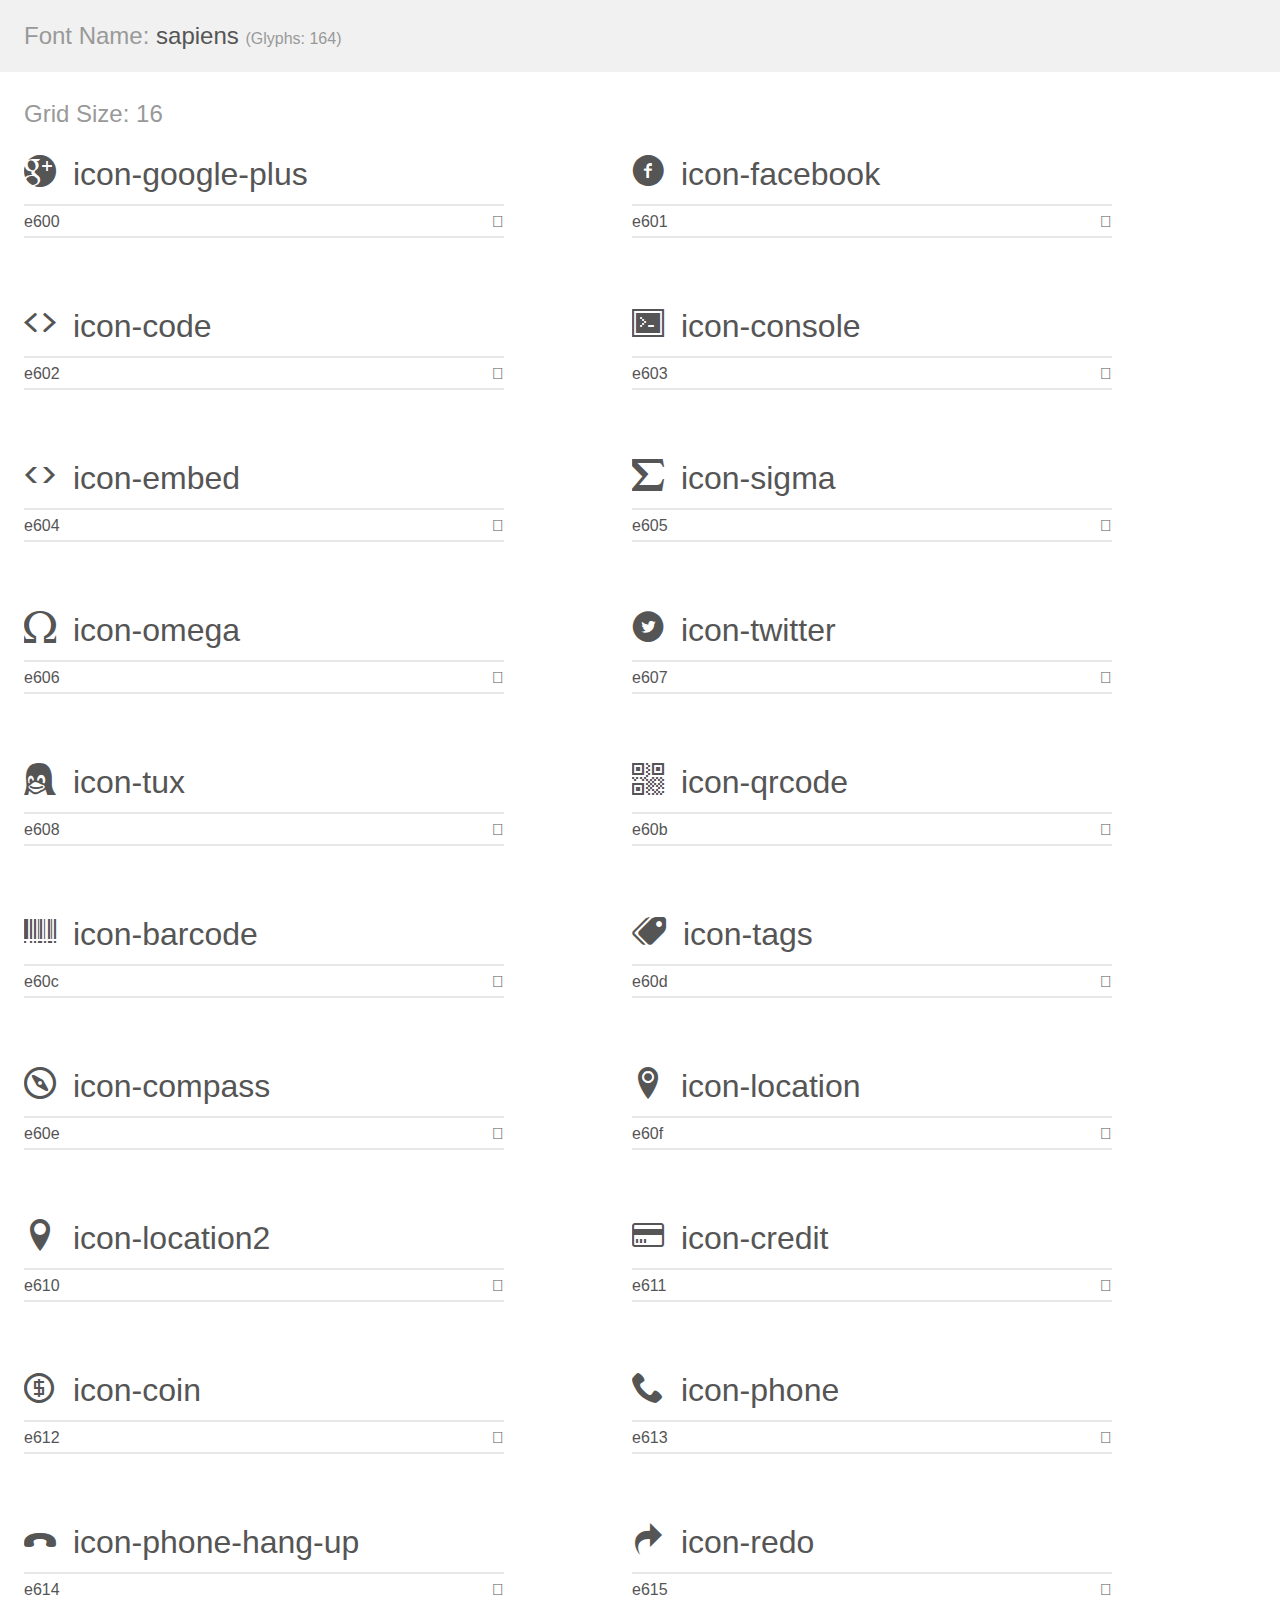
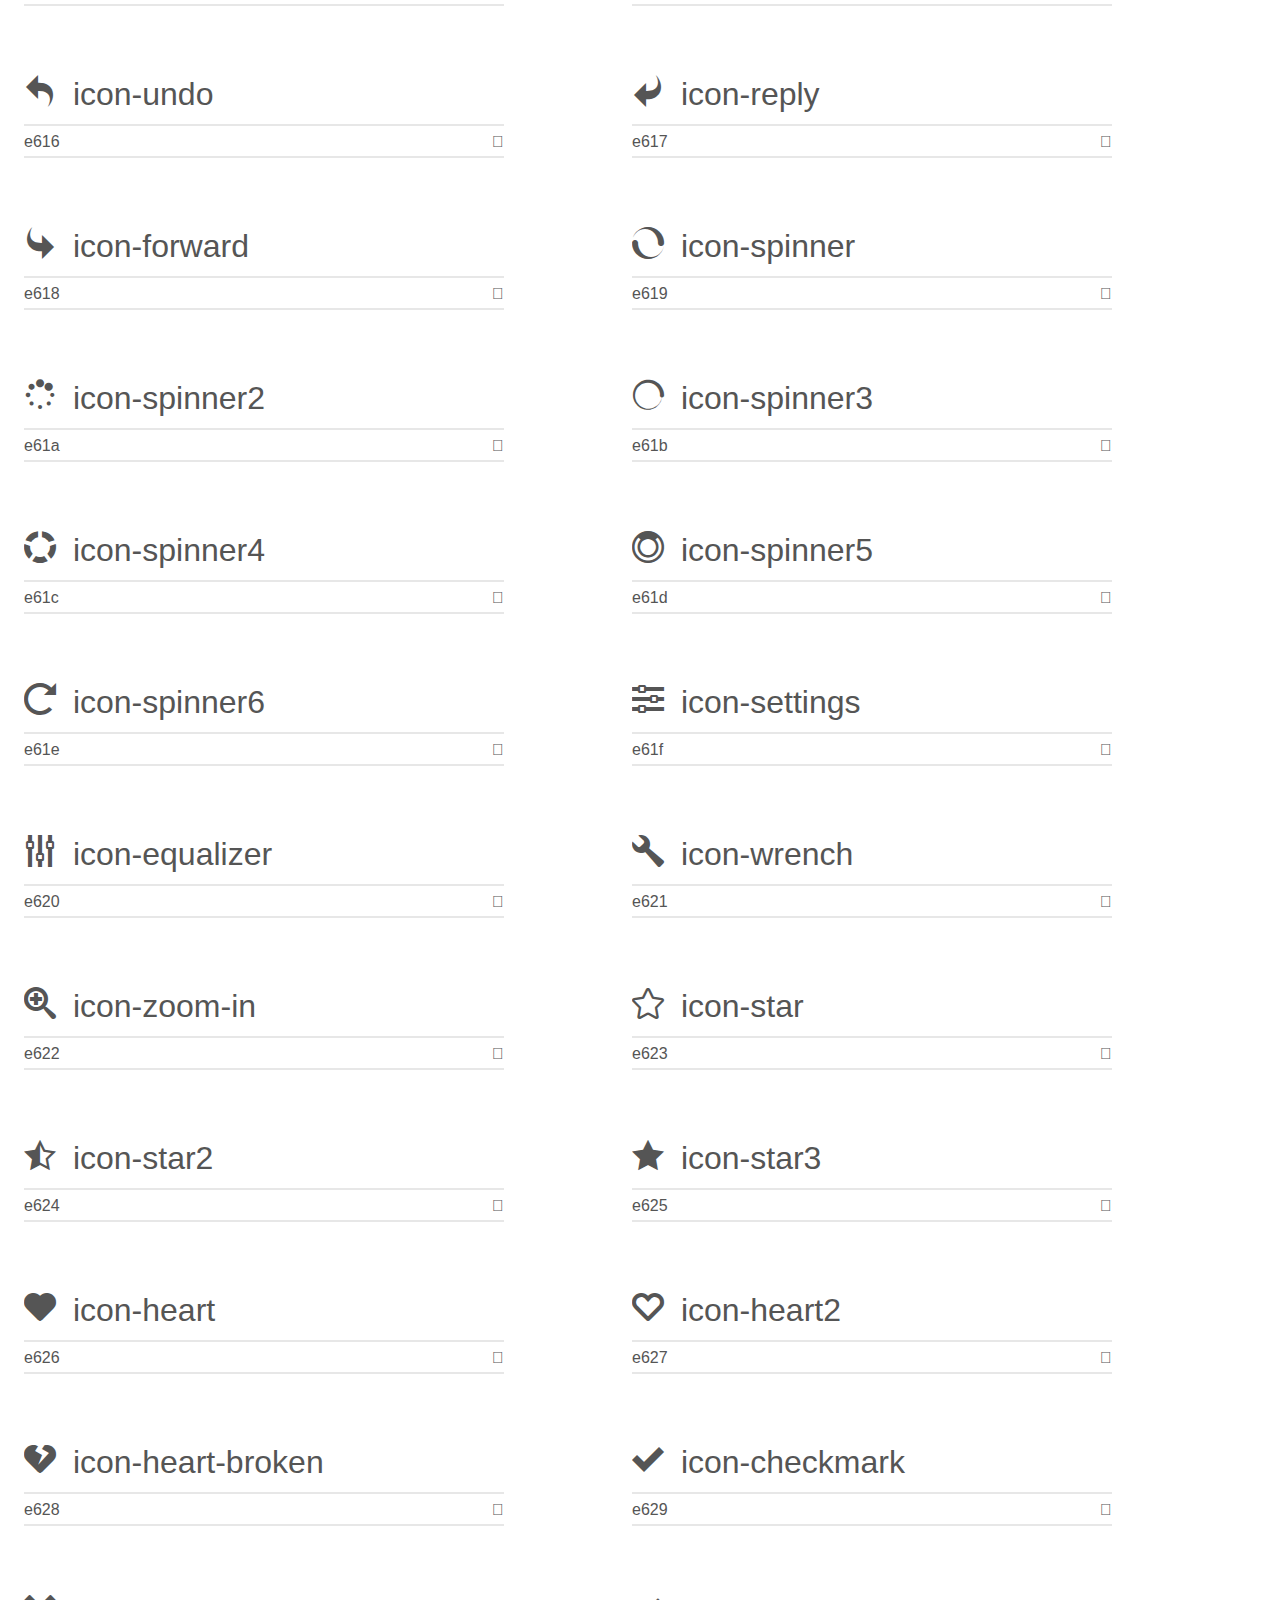
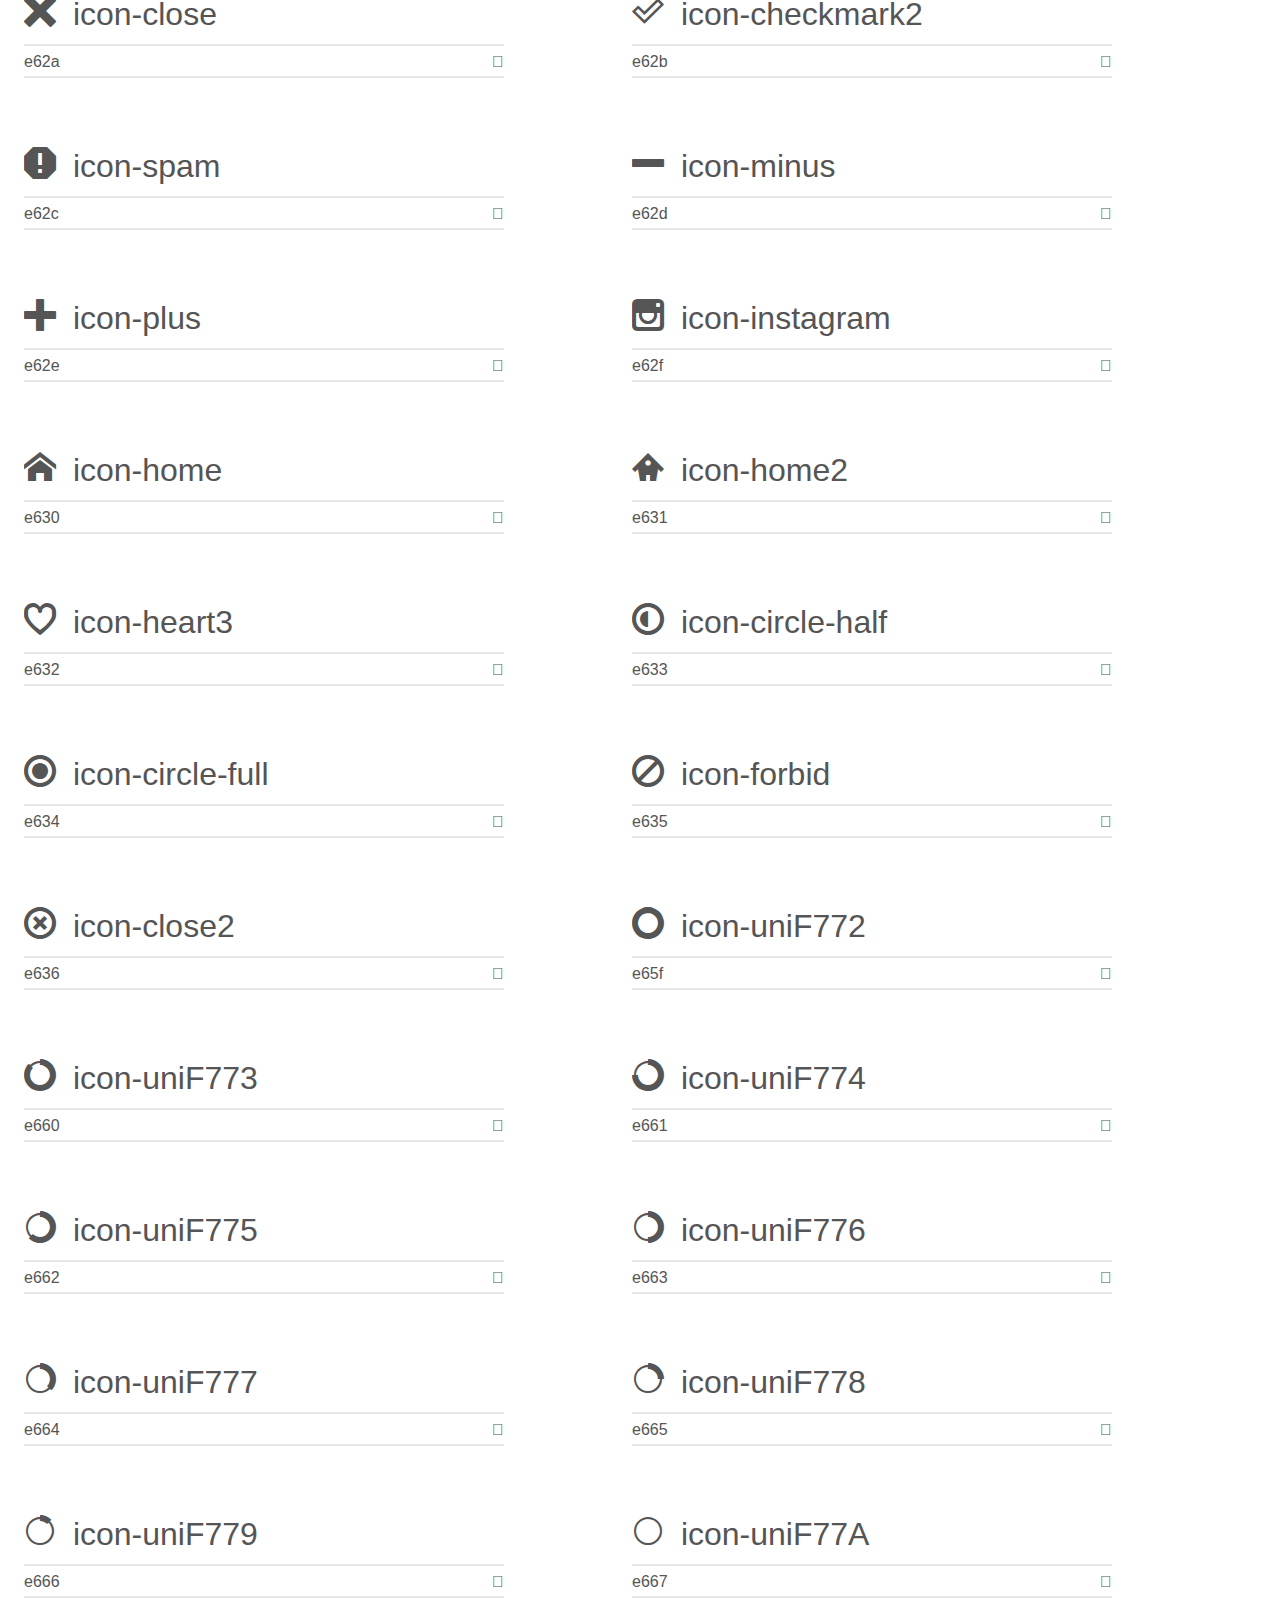
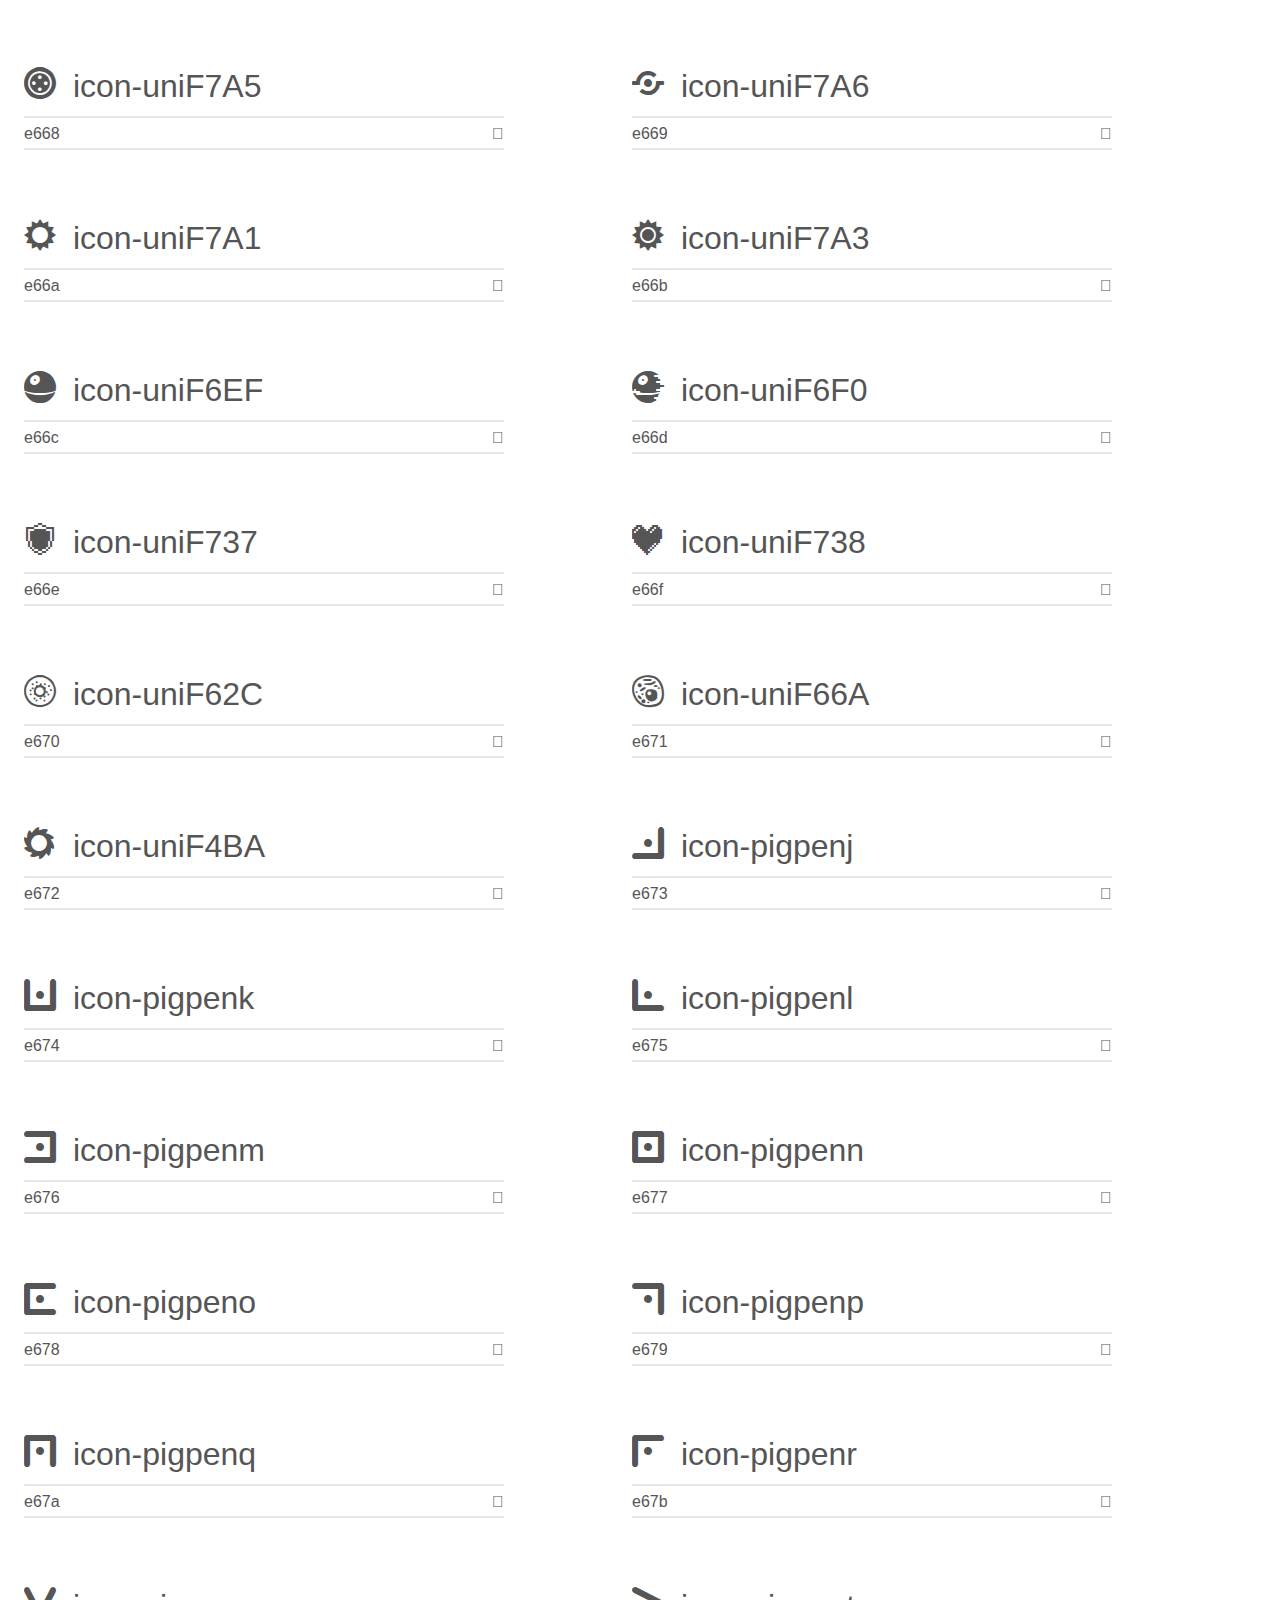
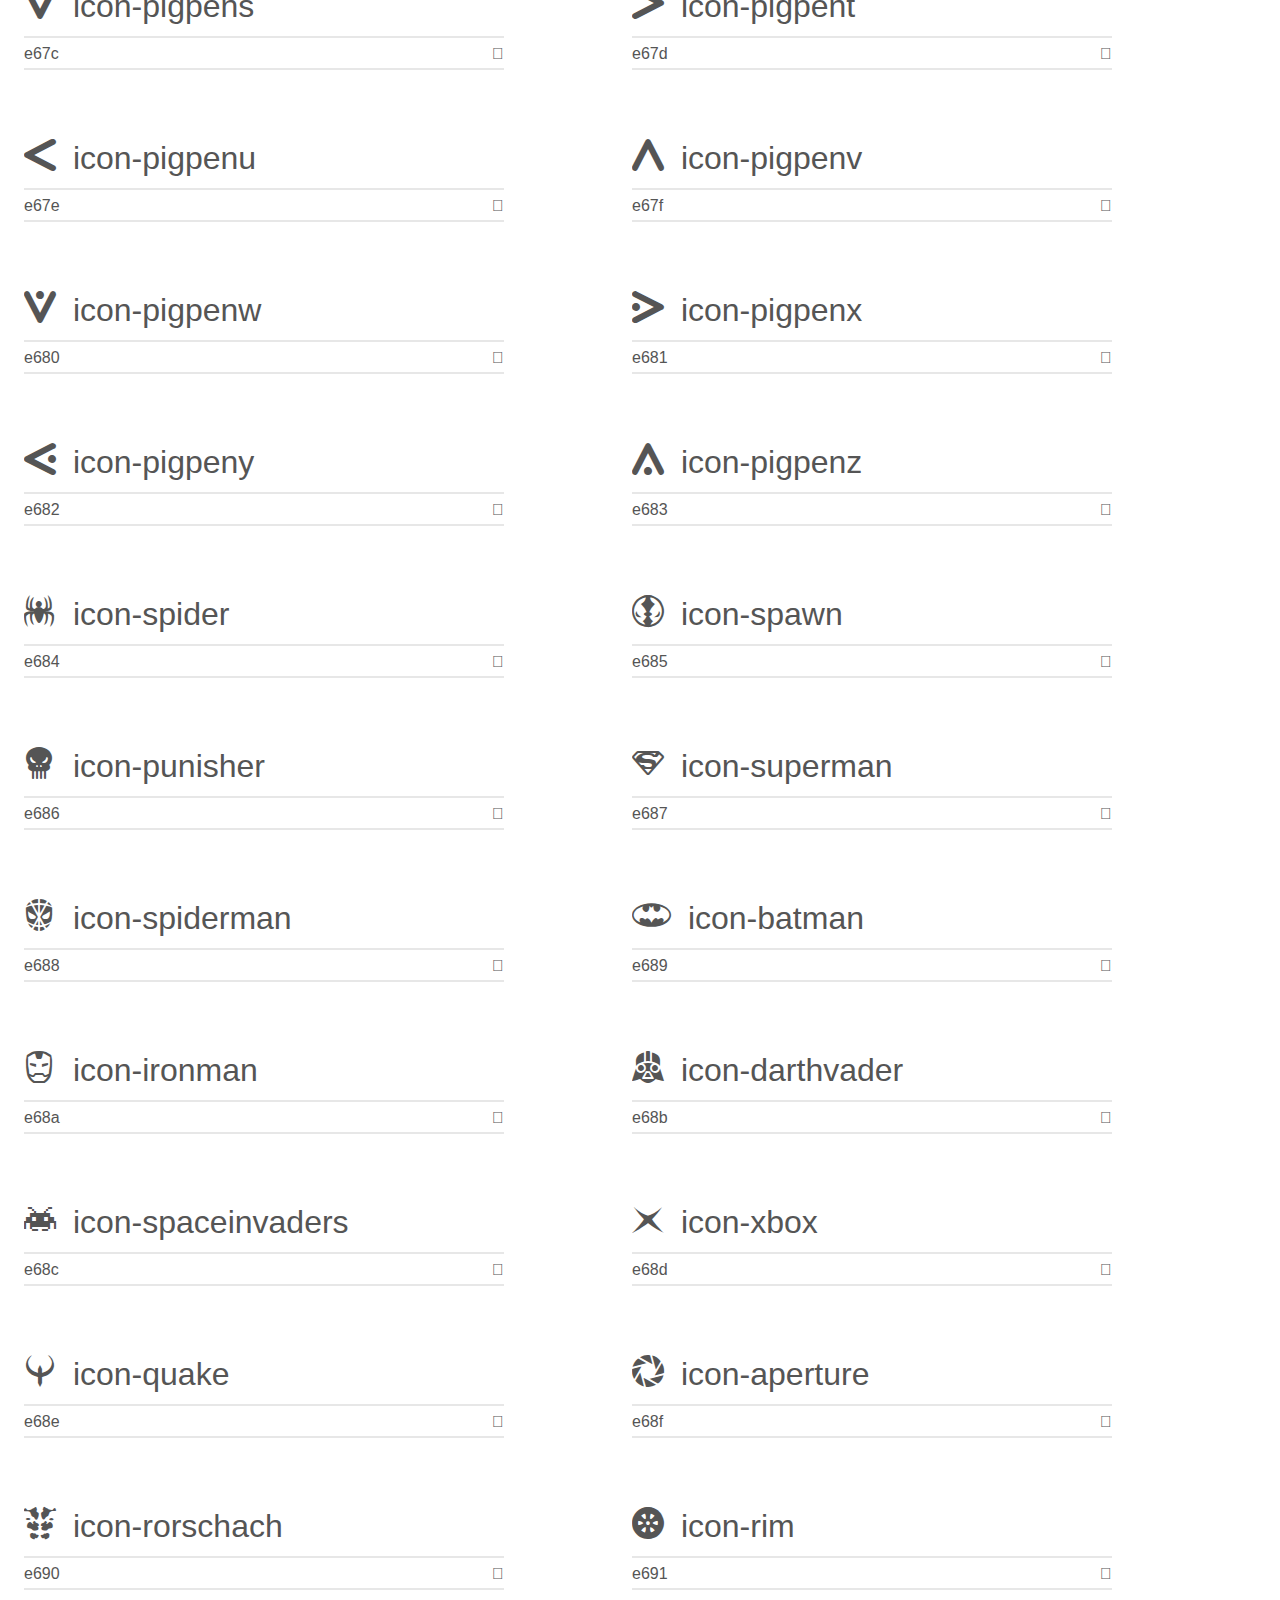
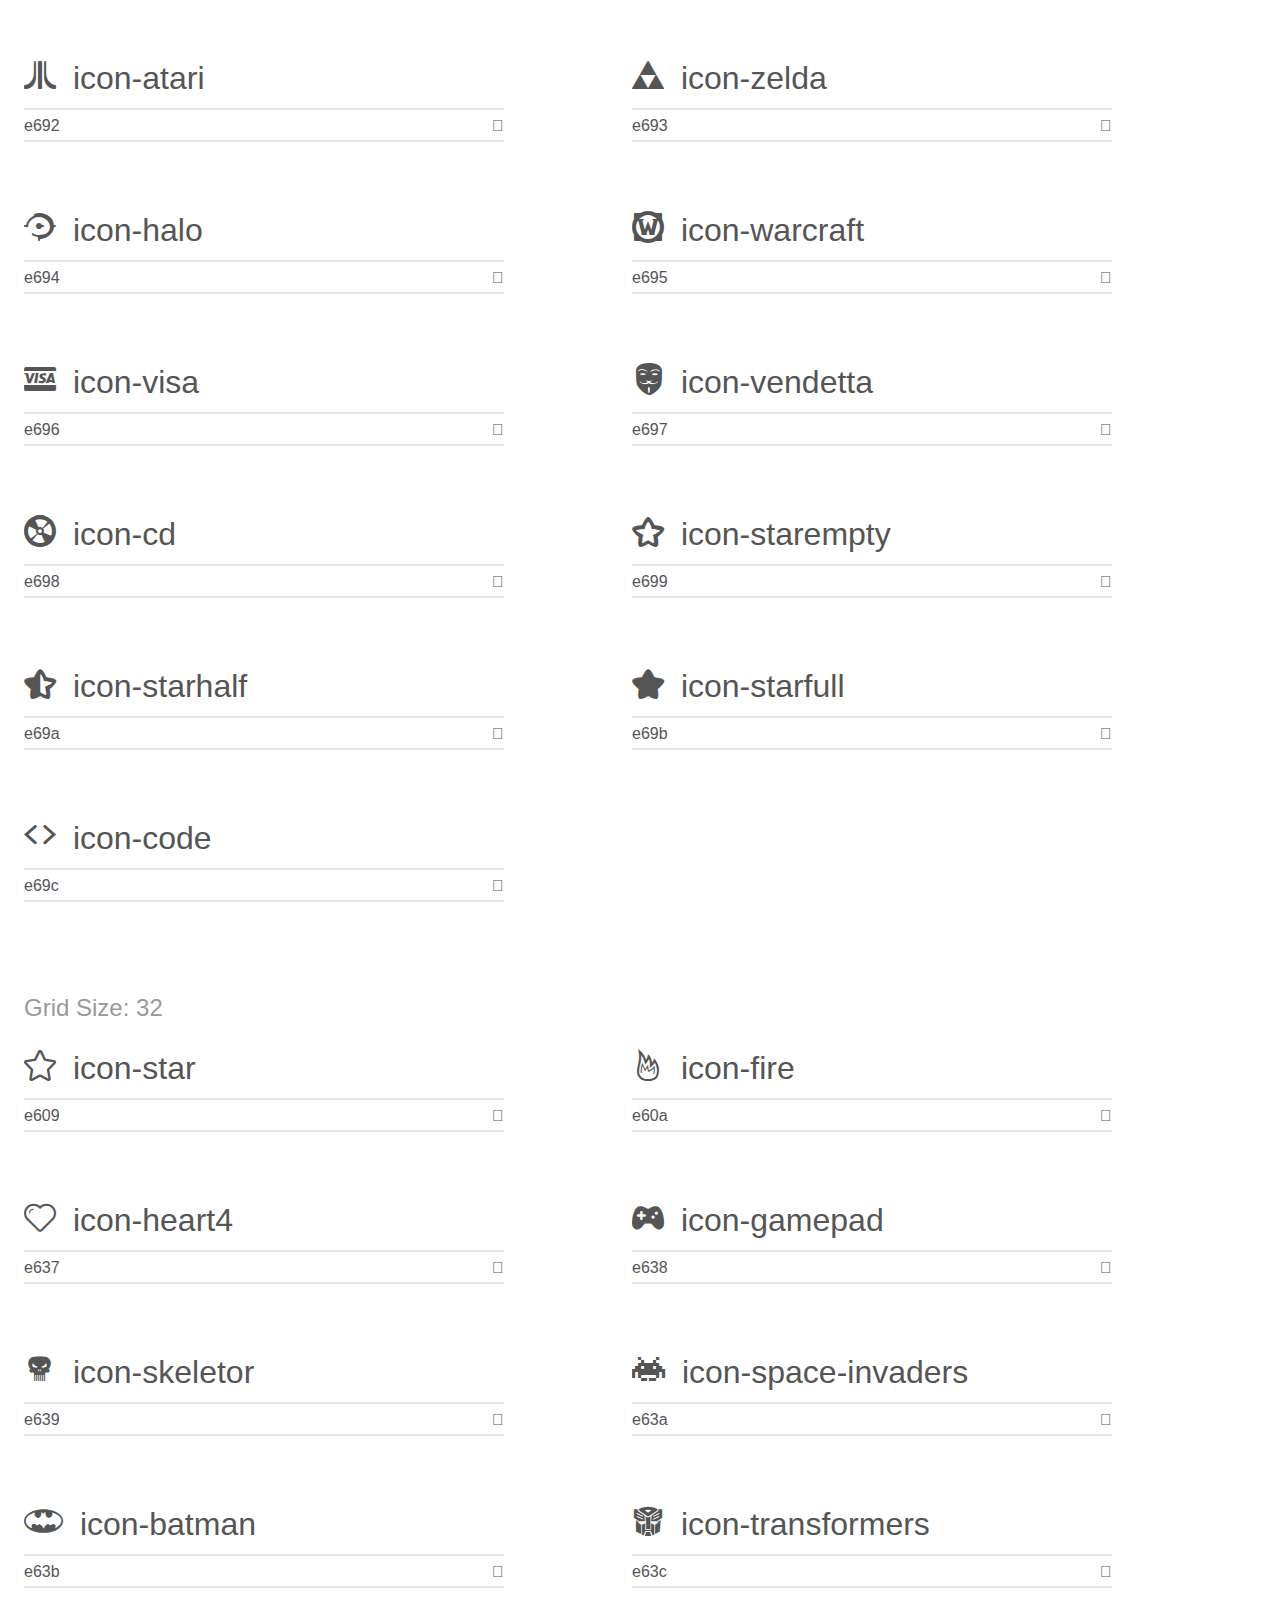
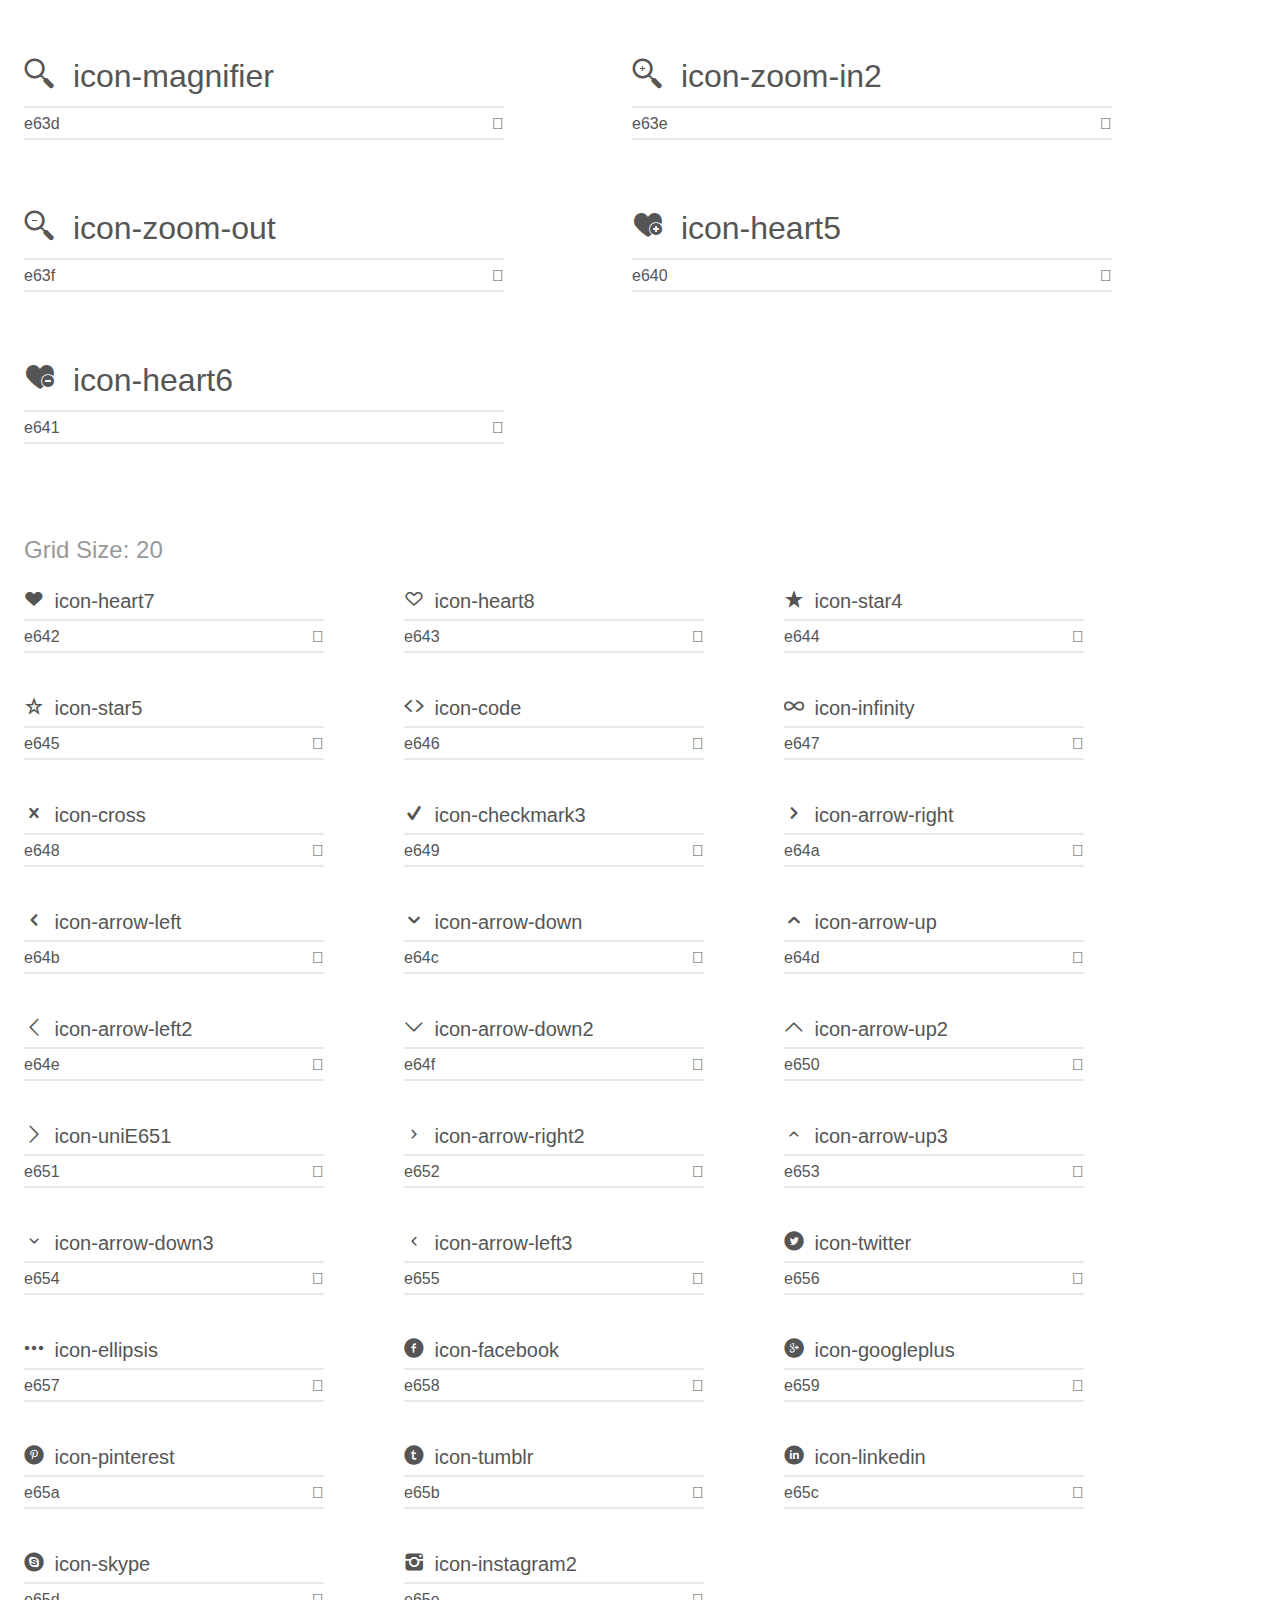
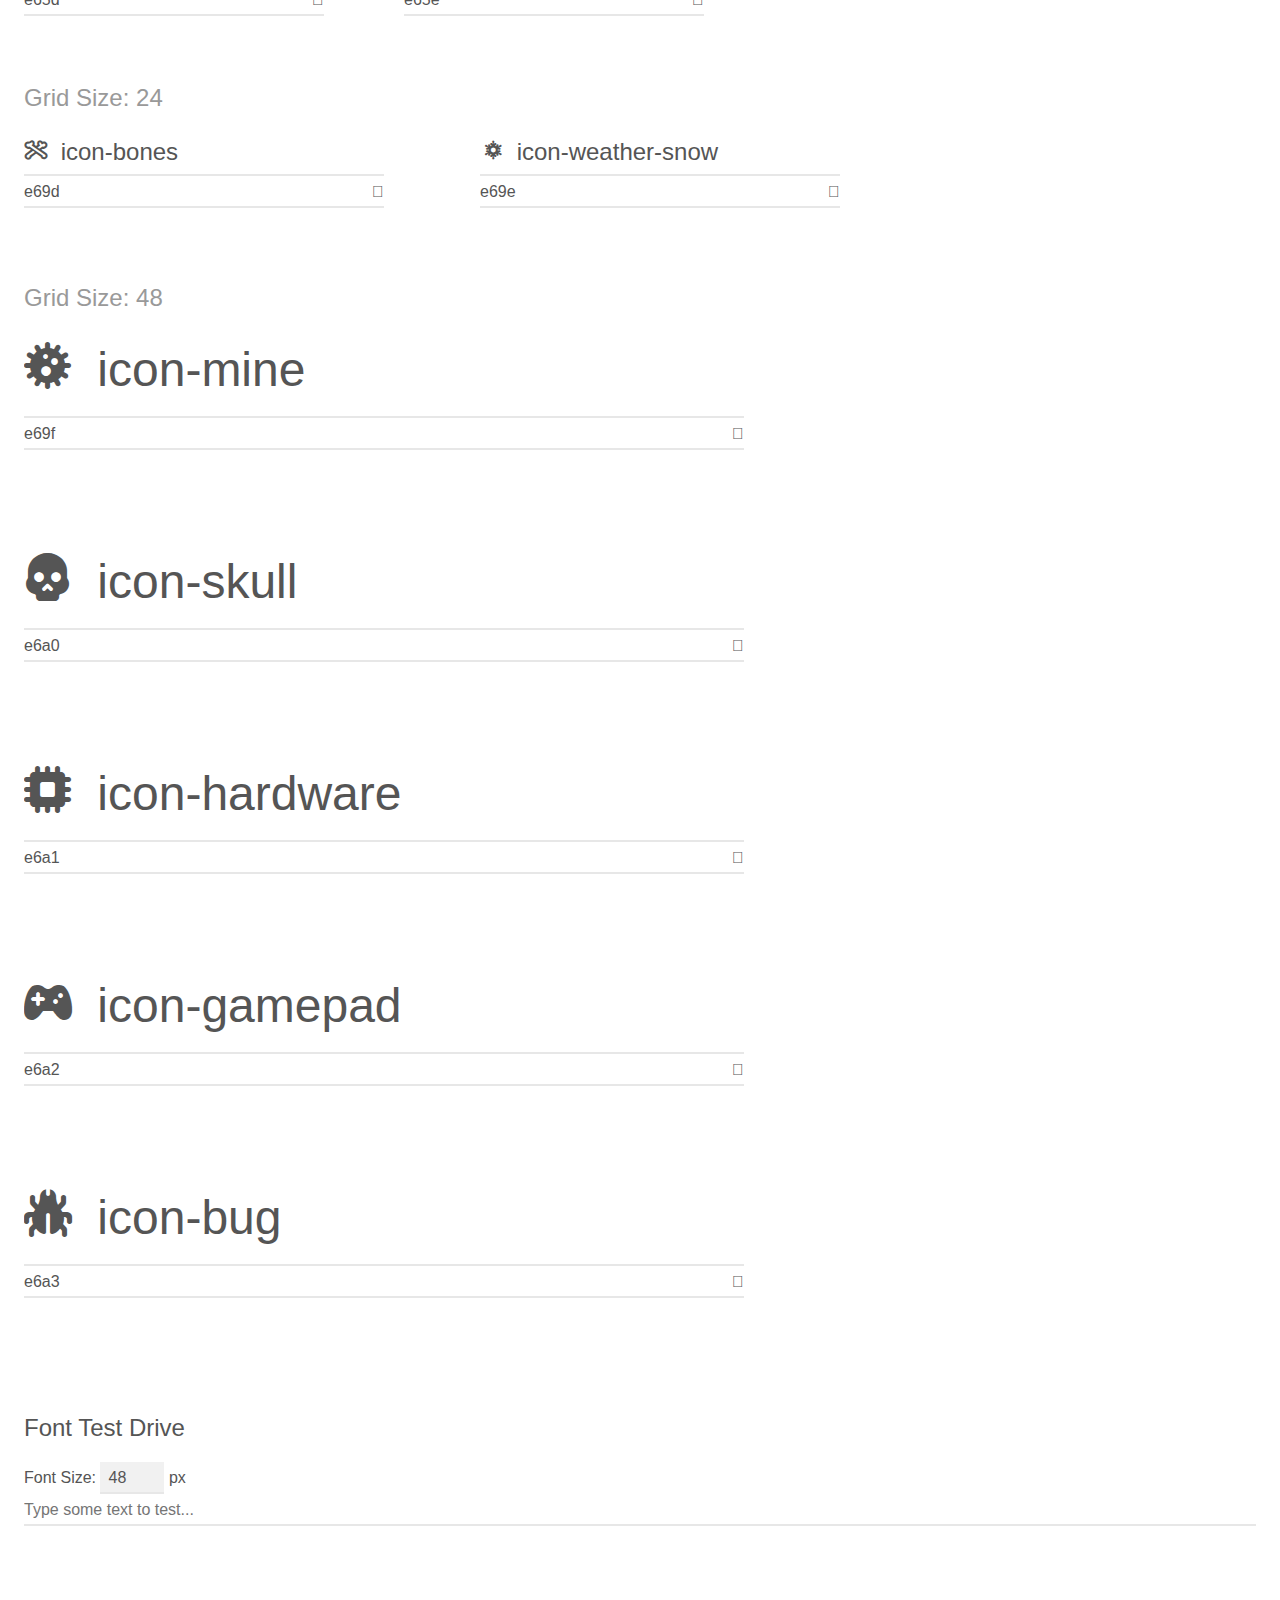
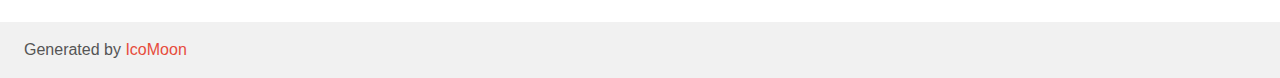
<file: sapiens icon sample/demo.html>
<!doctype html>
<html>
<head>
	<meta charset="utf-8">
	<title>IcoMoon Demo</title>
	<meta name="description" content="An Icon Font Generated By IcoMoon.io">
	<meta name="viewport" content="width=device-width">
	<link rel="stylesheet" href="demo-files/demo.css">
	<link rel="stylesheet" href="style.css"></head>
<body>
	<div class="bgc1 clearfix">
		<h1 class="mhmm mvm"><span class="fgc1">Font Name:</span> sapiens <small class="fgc1">(Glyphs:&nbsp;164)</small></h1>
	</div>
	<div class="clearfix mhl ptl">
		<h1 class="mvm mtn bshadow fgc1">Grid Size: 16</h1>
		<div class="glyph fs1">
			<div class="clearfix bshadow0 pbs">
				<span class="icon-google-plus"></span><span class="mls"> icon-google-plus</span>
			</div>
			<fieldset class="fs0 size1of1 clearfix">
				<input type="text" readonly value="e600" class="unit size1of2" />
				<input type="text" maxlength="1" readonly value="&#xe600;" class="unitRight size1of2 talign-right" />
			</fieldset>
			<div class="fs0 bshadow0 clearfix noLiga-true">
				<span class="unit pvs fgc1">liga: </span>
				<input type="text" readonly value="" class="liga unitRight" />
			</div>
		</div>
		<div class="glyph fs1">
			<div class="clearfix bshadow0 pbs">
				<span class="icon-facebook"></span><span class="mls"> icon-facebook</span>
			</div>
			<fieldset class="fs0 size1of1 clearfix">
				<input type="text" readonly value="e601" class="unit size1of2" />
				<input type="text" maxlength="1" readonly value="&#xe601;" class="unitRight size1of2 talign-right" />
			</fieldset>
			<div class="fs0 bshadow0 clearfix noLiga-true">
				<span class="unit pvs fgc1">liga: </span>
				<input type="text" readonly value="" class="liga unitRight" />
			</div>
		</div>
		<div class="glyph fs1">
			<div class="clearfix bshadow0 pbs">
				<span class="icon-code"></span><span class="mls"> icon-code</span>
			</div>
			<fieldset class="fs0 size1of1 clearfix">
				<input type="text" readonly value="e602" class="unit size1of2" />
				<input type="text" maxlength="1" readonly value="&#xe602;" class="unitRight size1of2 talign-right" />
			</fieldset>
			<div class="fs0 bshadow0 clearfix noLiga-true">
				<span class="unit pvs fgc1">liga: </span>
				<input type="text" readonly value="" class="liga unitRight" />
			</div>
		</div>
		<div class="glyph fs1">
			<div class="clearfix bshadow0 pbs">
				<span class="icon-console"></span><span class="mls"> icon-console</span>
			</div>
			<fieldset class="fs0 size1of1 clearfix">
				<input type="text" readonly value="e603" class="unit size1of2" />
				<input type="text" maxlength="1" readonly value="&#xe603;" class="unitRight size1of2 talign-right" />
			</fieldset>
			<div class="fs0 bshadow0 clearfix noLiga-true">
				<span class="unit pvs fgc1">liga: </span>
				<input type="text" readonly value="" class="liga unitRight" />
			</div>
		</div>
		<div class="glyph fs1">
			<div class="clearfix bshadow0 pbs">
				<span class="icon-embed"></span><span class="mls"> icon-embed</span>
			</div>
			<fieldset class="fs0 size1of1 clearfix">
				<input type="text" readonly value="e604" class="unit size1of2" />
				<input type="text" maxlength="1" readonly value="&#xe604;" class="unitRight size1of2 talign-right" />
			</fieldset>
			<div class="fs0 bshadow0 clearfix noLiga-true">
				<span class="unit pvs fgc1">liga: </span>
				<input type="text" readonly value="" class="liga unitRight" />
			</div>
		</div>
		<div class="glyph fs1">
			<div class="clearfix bshadow0 pbs">
				<span class="icon-sigma"></span><span class="mls"> icon-sigma</span>
			</div>
			<fieldset class="fs0 size1of1 clearfix">
				<input type="text" readonly value="e605" class="unit size1of2" />
				<input type="text" maxlength="1" readonly value="&#xe605;" class="unitRight size1of2 talign-right" />
			</fieldset>
			<div class="fs0 bshadow0 clearfix noLiga-true">
				<span class="unit pvs fgc1">liga: </span>
				<input type="text" readonly value="" class="liga unitRight" />
			</div>
		</div>
		<div class="glyph fs1">
			<div class="clearfix bshadow0 pbs">
				<span class="icon-omega"></span><span class="mls"> icon-omega</span>
			</div>
			<fieldset class="fs0 size1of1 clearfix">
				<input type="text" readonly value="e606" class="unit size1of2" />
				<input type="text" maxlength="1" readonly value="&#xe606;" class="unitRight size1of2 talign-right" />
			</fieldset>
			<div class="fs0 bshadow0 clearfix noLiga-true">
				<span class="unit pvs fgc1">liga: </span>
				<input type="text" readonly value="" class="liga unitRight" />
			</div>
		</div>
		<div class="glyph fs1">
			<div class="clearfix bshadow0 pbs">
				<span class="icon-twitter"></span><span class="mls"> icon-twitter</span>
			</div>
			<fieldset class="fs0 size1of1 clearfix">
				<input type="text" readonly value="e607" class="unit size1of2" />
				<input type="text" maxlength="1" readonly value="&#xe607;" class="unitRight size1of2 talign-right" />
			</fieldset>
			<div class="fs0 bshadow0 clearfix noLiga-true">
				<span class="unit pvs fgc1">liga: </span>
				<input type="text" readonly value="" class="liga unitRight" />
			</div>
		</div>
		<div class="glyph fs1">
			<div class="clearfix bshadow0 pbs">
				<span class="icon-tux"></span><span class="mls"> icon-tux</span>
			</div>
			<fieldset class="fs0 size1of1 clearfix">
				<input type="text" readonly value="e608" class="unit size1of2" />
				<input type="text" maxlength="1" readonly value="&#xe608;" class="unitRight size1of2 talign-right" />
			</fieldset>
			<div class="fs0 bshadow0 clearfix noLiga-true">
				<span class="unit pvs fgc1">liga: </span>
				<input type="text" readonly value="" class="liga unitRight" />
			</div>
		</div>
		<div class="glyph fs1">
			<div class="clearfix bshadow0 pbs">
				<span class="icon-qrcode"></span><span class="mls"> icon-qrcode</span>
			</div>
			<fieldset class="fs0 size1of1 clearfix">
				<input type="text" readonly value="e60b" class="unit size1of2" />
				<input type="text" maxlength="1" readonly value="&#xe60b;" class="unitRight size1of2 talign-right" />
			</fieldset>
			<div class="fs0 bshadow0 clearfix noLiga-true">
				<span class="unit pvs fgc1">liga: </span>
				<input type="text" readonly value="" class="liga unitRight" />
			</div>
		</div>
		<div class="glyph fs1">
			<div class="clearfix bshadow0 pbs">
				<span class="icon-barcode"></span><span class="mls"> icon-barcode</span>
			</div>
			<fieldset class="fs0 size1of1 clearfix">
				<input type="text" readonly value="e60c" class="unit size1of2" />
				<input type="text" maxlength="1" readonly value="&#xe60c;" class="unitRight size1of2 talign-right" />
			</fieldset>
			<div class="fs0 bshadow0 clearfix noLiga-true">
				<span class="unit pvs fgc1">liga: </span>
				<input type="text" readonly value="" class="liga unitRight" />
			</div>
		</div>
		<div class="glyph fs1">
			<div class="clearfix bshadow0 pbs">
				<span class="icon-tags"></span><span class="mls"> icon-tags</span>
			</div>
			<fieldset class="fs0 size1of1 clearfix">
				<input type="text" readonly value="e60d" class="unit size1of2" />
				<input type="text" maxlength="1" readonly value="&#xe60d;" class="unitRight size1of2 talign-right" />
			</fieldset>
			<div class="fs0 bshadow0 clearfix noLiga-true">
				<span class="unit pvs fgc1">liga: </span>
				<input type="text" readonly value="" class="liga unitRight" />
			</div>
		</div>
		<div class="glyph fs1">
			<div class="clearfix bshadow0 pbs">
				<span class="icon-compass"></span><span class="mls"> icon-compass</span>
			</div>
			<fieldset class="fs0 size1of1 clearfix">
				<input type="text" readonly value="e60e" class="unit size1of2" />
				<input type="text" maxlength="1" readonly value="&#xe60e;" class="unitRight size1of2 talign-right" />
			</fieldset>
			<div class="fs0 bshadow0 clearfix noLiga-true">
				<span class="unit pvs fgc1">liga: </span>
				<input type="text" readonly value="" class="liga unitRight" />
			</div>
		</div>
		<div class="glyph fs1">
			<div class="clearfix bshadow0 pbs">
				<span class="icon-location"></span><span class="mls"> icon-location</span>
			</div>
			<fieldset class="fs0 size1of1 clearfix">
				<input type="text" readonly value="e60f" class="unit size1of2" />
				<input type="text" maxlength="1" readonly value="&#xe60f;" class="unitRight size1of2 talign-right" />
			</fieldset>
			<div class="fs0 bshadow0 clearfix noLiga-true">
				<span class="unit pvs fgc1">liga: </span>
				<input type="text" readonly value="" class="liga unitRight" />
			</div>
		</div>
		<div class="glyph fs1">
			<div class="clearfix bshadow0 pbs">
				<span class="icon-location2"></span><span class="mls"> icon-location2</span>
			</div>
			<fieldset class="fs0 size1of1 clearfix">
				<input type="text" readonly value="e610" class="unit size1of2" />
				<input type="text" maxlength="1" readonly value="&#xe610;" class="unitRight size1of2 talign-right" />
			</fieldset>
			<div class="fs0 bshadow0 clearfix noLiga-true">
				<span class="unit pvs fgc1">liga: </span>
				<input type="text" readonly value="" class="liga unitRight" />
			</div>
		</div>
		<div class="glyph fs1">
			<div class="clearfix bshadow0 pbs">
				<span class="icon-credit"></span><span class="mls"> icon-credit</span>
			</div>
			<fieldset class="fs0 size1of1 clearfix">
				<input type="text" readonly value="e611" class="unit size1of2" />
				<input type="text" maxlength="1" readonly value="&#xe611;" class="unitRight size1of2 talign-right" />
			</fieldset>
			<div class="fs0 bshadow0 clearfix noLiga-true">
				<span class="unit pvs fgc1">liga: </span>
				<input type="text" readonly value="" class="liga unitRight" />
			</div>
		</div>
		<div class="glyph fs1">
			<div class="clearfix bshadow0 pbs">
				<span class="icon-coin"></span><span class="mls"> icon-coin</span>
			</div>
			<fieldset class="fs0 size1of1 clearfix">
				<input type="text" readonly value="e612" class="unit size1of2" />
				<input type="text" maxlength="1" readonly value="&#xe612;" class="unitRight size1of2 talign-right" />
			</fieldset>
			<div class="fs0 bshadow0 clearfix noLiga-true">
				<span class="unit pvs fgc1">liga: </span>
				<input type="text" readonly value="" class="liga unitRight" />
			</div>
		</div>
		<div class="glyph fs1">
			<div class="clearfix bshadow0 pbs">
				<span class="icon-phone"></span><span class="mls"> icon-phone</span>
			</div>
			<fieldset class="fs0 size1of1 clearfix">
				<input type="text" readonly value="e613" class="unit size1of2" />
				<input type="text" maxlength="1" readonly value="&#xe613;" class="unitRight size1of2 talign-right" />
			</fieldset>
			<div class="fs0 bshadow0 clearfix noLiga-true">
				<span class="unit pvs fgc1">liga: </span>
				<input type="text" readonly value="" class="liga unitRight" />
			</div>
		</div>
		<div class="glyph fs1">
			<div class="clearfix bshadow0 pbs">
				<span class="icon-phone-hang-up"></span><span class="mls"> icon-phone-hang-up</span>
			</div>
			<fieldset class="fs0 size1of1 clearfix">
				<input type="text" readonly value="e614" class="unit size1of2" />
				<input type="text" maxlength="1" readonly value="&#xe614;" class="unitRight size1of2 talign-right" />
			</fieldset>
			<div class="fs0 bshadow0 clearfix noLiga-true">
				<span class="unit pvs fgc1">liga: </span>
				<input type="text" readonly value="" class="liga unitRight" />
			</div>
		</div>
		<div class="glyph fs1">
			<div class="clearfix bshadow0 pbs">
				<span class="icon-redo"></span><span class="mls"> icon-redo</span>
			</div>
			<fieldset class="fs0 size1of1 clearfix">
				<input type="text" readonly value="e615" class="unit size1of2" />
				<input type="text" maxlength="1" readonly value="&#xe615;" class="unitRight size1of2 talign-right" />
			</fieldset>
			<div class="fs0 bshadow0 clearfix noLiga-true">
				<span class="unit pvs fgc1">liga: </span>
				<input type="text" readonly value="" class="liga unitRight" />
			</div>
		</div>
		<div class="glyph fs1">
			<div class="clearfix bshadow0 pbs">
				<span class="icon-undo"></span><span class="mls"> icon-undo</span>
			</div>
			<fieldset class="fs0 size1of1 clearfix">
				<input type="text" readonly value="e616" class="unit size1of2" />
				<input type="text" maxlength="1" readonly value="&#xe616;" class="unitRight size1of2 talign-right" />
			</fieldset>
			<div class="fs0 bshadow0 clearfix noLiga-true">
				<span class="unit pvs fgc1">liga: </span>
				<input type="text" readonly value="" class="liga unitRight" />
			</div>
		</div>
		<div class="glyph fs1">
			<div class="clearfix bshadow0 pbs">
				<span class="icon-reply"></span><span class="mls"> icon-reply</span>
			</div>
			<fieldset class="fs0 size1of1 clearfix">
				<input type="text" readonly value="e617" class="unit size1of2" />
				<input type="text" maxlength="1" readonly value="&#xe617;" class="unitRight size1of2 talign-right" />
			</fieldset>
			<div class="fs0 bshadow0 clearfix noLiga-true">
				<span class="unit pvs fgc1">liga: </span>
				<input type="text" readonly value="" class="liga unitRight" />
			</div>
		</div>
		<div class="glyph fs1">
			<div class="clearfix bshadow0 pbs">
				<span class="icon-forward"></span><span class="mls"> icon-forward</span>
			</div>
			<fieldset class="fs0 size1of1 clearfix">
				<input type="text" readonly value="e618" class="unit size1of2" />
				<input type="text" maxlength="1" readonly value="&#xe618;" class="unitRight size1of2 talign-right" />
			</fieldset>
			<div class="fs0 bshadow0 clearfix noLiga-true">
				<span class="unit pvs fgc1">liga: </span>
				<input type="text" readonly value="" class="liga unitRight" />
			</div>
		</div>
		<div class="glyph fs1">
			<div class="clearfix bshadow0 pbs">
				<span class="icon-spinner"></span><span class="mls"> icon-spinner</span>
			</div>
			<fieldset class="fs0 size1of1 clearfix">
				<input type="text" readonly value="e619" class="unit size1of2" />
				<input type="text" maxlength="1" readonly value="&#xe619;" class="unitRight size1of2 talign-right" />
			</fieldset>
			<div class="fs0 bshadow0 clearfix noLiga-true">
				<span class="unit pvs fgc1">liga: </span>
				<input type="text" readonly value="" class="liga unitRight" />
			</div>
		</div>
		<div class="glyph fs1">
			<div class="clearfix bshadow0 pbs">
				<span class="icon-spinner2"></span><span class="mls"> icon-spinner2</span>
			</div>
			<fieldset class="fs0 size1of1 clearfix">
				<input type="text" readonly value="e61a" class="unit size1of2" />
				<input type="text" maxlength="1" readonly value="&#xe61a;" class="unitRight size1of2 talign-right" />
			</fieldset>
			<div class="fs0 bshadow0 clearfix noLiga-true">
				<span class="unit pvs fgc1">liga: </span>
				<input type="text" readonly value="" class="liga unitRight" />
			</div>
		</div>
		<div class="glyph fs1">
			<div class="clearfix bshadow0 pbs">
				<span class="icon-spinner3"></span><span class="mls"> icon-spinner3</span>
			</div>
			<fieldset class="fs0 size1of1 clearfix">
				<input type="text" readonly value="e61b" class="unit size1of2" />
				<input type="text" maxlength="1" readonly value="&#xe61b;" class="unitRight size1of2 talign-right" />
			</fieldset>
			<div class="fs0 bshadow0 clearfix noLiga-true">
				<span class="unit pvs fgc1">liga: </span>
				<input type="text" readonly value="" class="liga unitRight" />
			</div>
		</div>
		<div class="glyph fs1">
			<div class="clearfix bshadow0 pbs">
				<span class="icon-spinner4"></span><span class="mls"> icon-spinner4</span>
			</div>
			<fieldset class="fs0 size1of1 clearfix">
				<input type="text" readonly value="e61c" class="unit size1of2" />
				<input type="text" maxlength="1" readonly value="&#xe61c;" class="unitRight size1of2 talign-right" />
			</fieldset>
			<div class="fs0 bshadow0 clearfix noLiga-true">
				<span class="unit pvs fgc1">liga: </span>
				<input type="text" readonly value="" class="liga unitRight" />
			</div>
		</div>
		<div class="glyph fs1">
			<div class="clearfix bshadow0 pbs">
				<span class="icon-spinner5"></span><span class="mls"> icon-spinner5</span>
			</div>
			<fieldset class="fs0 size1of1 clearfix">
				<input type="text" readonly value="e61d" class="unit size1of2" />
				<input type="text" maxlength="1" readonly value="&#xe61d;" class="unitRight size1of2 talign-right" />
			</fieldset>
			<div class="fs0 bshadow0 clearfix noLiga-true">
				<span class="unit pvs fgc1">liga: </span>
				<input type="text" readonly value="" class="liga unitRight" />
			</div>
		</div>
		<div class="glyph fs1">
			<div class="clearfix bshadow0 pbs">
				<span class="icon-spinner6"></span><span class="mls"> icon-spinner6</span>
			</div>
			<fieldset class="fs0 size1of1 clearfix">
				<input type="text" readonly value="e61e" class="unit size1of2" />
				<input type="text" maxlength="1" readonly value="&#xe61e;" class="unitRight size1of2 talign-right" />
			</fieldset>
			<div class="fs0 bshadow0 clearfix noLiga-true">
				<span class="unit pvs fgc1">liga: </span>
				<input type="text" readonly value="" class="liga unitRight" />
			</div>
		</div>
		<div class="glyph fs1">
			<div class="clearfix bshadow0 pbs">
				<span class="icon-settings"></span><span class="mls"> icon-settings</span>
			</div>
			<fieldset class="fs0 size1of1 clearfix">
				<input type="text" readonly value="e61f" class="unit size1of2" />
				<input type="text" maxlength="1" readonly value="&#xe61f;" class="unitRight size1of2 talign-right" />
			</fieldset>
			<div class="fs0 bshadow0 clearfix noLiga-true">
				<span class="unit pvs fgc1">liga: </span>
				<input type="text" readonly value="" class="liga unitRight" />
			</div>
		</div>
		<div class="glyph fs1">
			<div class="clearfix bshadow0 pbs">
				<span class="icon-equalizer"></span><span class="mls"> icon-equalizer</span>
			</div>
			<fieldset class="fs0 size1of1 clearfix">
				<input type="text" readonly value="e620" class="unit size1of2" />
				<input type="text" maxlength="1" readonly value="&#xe620;" class="unitRight size1of2 talign-right" />
			</fieldset>
			<div class="fs0 bshadow0 clearfix noLiga-true">
				<span class="unit pvs fgc1">liga: </span>
				<input type="text" readonly value="" class="liga unitRight" />
			</div>
		</div>
		<div class="glyph fs1">
			<div class="clearfix bshadow0 pbs">
				<span class="icon-wrench"></span><span class="mls"> icon-wrench</span>
			</div>
			<fieldset class="fs0 size1of1 clearfix">
				<input type="text" readonly value="e621" class="unit size1of2" />
				<input type="text" maxlength="1" readonly value="&#xe621;" class="unitRight size1of2 talign-right" />
			</fieldset>
			<div class="fs0 bshadow0 clearfix noLiga-true">
				<span class="unit pvs fgc1">liga: </span>
				<input type="text" readonly value="" class="liga unitRight" />
			</div>
		</div>
		<div class="glyph fs1">
			<div class="clearfix bshadow0 pbs">
				<span class="icon-zoom-in"></span><span class="mls"> icon-zoom-in</span>
			</div>
			<fieldset class="fs0 size1of1 clearfix">
				<input type="text" readonly value="e622" class="unit size1of2" />
				<input type="text" maxlength="1" readonly value="&#xe622;" class="unitRight size1of2 talign-right" />
			</fieldset>
			<div class="fs0 bshadow0 clearfix noLiga-true">
				<span class="unit pvs fgc1">liga: </span>
				<input type="text" readonly value="" class="liga unitRight" />
			</div>
		</div>
		<div class="glyph fs1">
			<div class="clearfix bshadow0 pbs">
				<span class="icon-star"></span><span class="mls"> icon-star</span>
			</div>
			<fieldset class="fs0 size1of1 clearfix">
				<input type="text" readonly value="e623" class="unit size1of2" />
				<input type="text" maxlength="1" readonly value="&#xe623;" class="unitRight size1of2 talign-right" />
			</fieldset>
			<div class="fs0 bshadow0 clearfix noLiga-true">
				<span class="unit pvs fgc1">liga: </span>
				<input type="text" readonly value="" class="liga unitRight" />
			</div>
		</div>
		<div class="glyph fs1">
			<div class="clearfix bshadow0 pbs">
				<span class="icon-star2"></span><span class="mls"> icon-star2</span>
			</div>
			<fieldset class="fs0 size1of1 clearfix">
				<input type="text" readonly value="e624" class="unit size1of2" />
				<input type="text" maxlength="1" readonly value="&#xe624;" class="unitRight size1of2 talign-right" />
			</fieldset>
			<div class="fs0 bshadow0 clearfix noLiga-true">
				<span class="unit pvs fgc1">liga: </span>
				<input type="text" readonly value="" class="liga unitRight" />
			</div>
		</div>
		<div class="glyph fs1">
			<div class="clearfix bshadow0 pbs">
				<span class="icon-star3"></span><span class="mls"> icon-star3</span>
			</div>
			<fieldset class="fs0 size1of1 clearfix">
				<input type="text" readonly value="e625" class="unit size1of2" />
				<input type="text" maxlength="1" readonly value="&#xe625;" class="unitRight size1of2 talign-right" />
			</fieldset>
			<div class="fs0 bshadow0 clearfix noLiga-true">
				<span class="unit pvs fgc1">liga: </span>
				<input type="text" readonly value="" class="liga unitRight" />
			</div>
		</div>
		<div class="glyph fs1">
			<div class="clearfix bshadow0 pbs">
				<span class="icon-heart"></span><span class="mls"> icon-heart</span>
			</div>
			<fieldset class="fs0 size1of1 clearfix">
				<input type="text" readonly value="e626" class="unit size1of2" />
				<input type="text" maxlength="1" readonly value="&#xe626;" class="unitRight size1of2 talign-right" />
			</fieldset>
			<div class="fs0 bshadow0 clearfix noLiga-true">
				<span class="unit pvs fgc1">liga: </span>
				<input type="text" readonly value="" class="liga unitRight" />
			</div>
		</div>
		<div class="glyph fs1">
			<div class="clearfix bshadow0 pbs">
				<span class="icon-heart2"></span><span class="mls"> icon-heart2</span>
			</div>
			<fieldset class="fs0 size1of1 clearfix">
				<input type="text" readonly value="e627" class="unit size1of2" />
				<input type="text" maxlength="1" readonly value="&#xe627;" class="unitRight size1of2 talign-right" />
			</fieldset>
			<div class="fs0 bshadow0 clearfix noLiga-true">
				<span class="unit pvs fgc1">liga: </span>
				<input type="text" readonly value="" class="liga unitRight" />
			</div>
		</div>
		<div class="glyph fs1">
			<div class="clearfix bshadow0 pbs">
				<span class="icon-heart-broken"></span><span class="mls"> icon-heart-broken</span>
			</div>
			<fieldset class="fs0 size1of1 clearfix">
				<input type="text" readonly value="e628" class="unit size1of2" />
				<input type="text" maxlength="1" readonly value="&#xe628;" class="unitRight size1of2 talign-right" />
			</fieldset>
			<div class="fs0 bshadow0 clearfix noLiga-true">
				<span class="unit pvs fgc1">liga: </span>
				<input type="text" readonly value="" class="liga unitRight" />
			</div>
		</div>
		<div class="glyph fs1">
			<div class="clearfix bshadow0 pbs">
				<span class="icon-checkmark"></span><span class="mls"> icon-checkmark</span>
			</div>
			<fieldset class="fs0 size1of1 clearfix">
				<input type="text" readonly value="e629" class="unit size1of2" />
				<input type="text" maxlength="1" readonly value="&#xe629;" class="unitRight size1of2 talign-right" />
			</fieldset>
			<div class="fs0 bshadow0 clearfix noLiga-true">
				<span class="unit pvs fgc1">liga: </span>
				<input type="text" readonly value="" class="liga unitRight" />
			</div>
		</div>
		<div class="glyph fs1">
			<div class="clearfix bshadow0 pbs">
				<span class="icon-close"></span><span class="mls"> icon-close</span>
			</div>
			<fieldset class="fs0 size1of1 clearfix">
				<input type="text" readonly value="e62a" class="unit size1of2" />
				<input type="text" maxlength="1" readonly value="&#xe62a;" class="unitRight size1of2 talign-right" />
			</fieldset>
			<div class="fs0 bshadow0 clearfix noLiga-true">
				<span class="unit pvs fgc1">liga: </span>
				<input type="text" readonly value="" class="liga unitRight" />
			</div>
		</div>
		<div class="glyph fs1">
			<div class="clearfix bshadow0 pbs">
				<span class="icon-checkmark2"></span><span class="mls"> icon-checkmark2</span>
			</div>
			<fieldset class="fs0 size1of1 clearfix">
				<input type="text" readonly value="e62b" class="unit size1of2" />
				<input type="text" maxlength="1" readonly value="&#xe62b;" class="unitRight size1of2 talign-right" />
			</fieldset>
			<div class="fs0 bshadow0 clearfix noLiga-true">
				<span class="unit pvs fgc1">liga: </span>
				<input type="text" readonly value="" class="liga unitRight" />
			</div>
		</div>
		<div class="glyph fs1">
			<div class="clearfix bshadow0 pbs">
				<span class="icon-spam"></span><span class="mls"> icon-spam</span>
			</div>
			<fieldset class="fs0 size1of1 clearfix">
				<input type="text" readonly value="e62c" class="unit size1of2" />
				<input type="text" maxlength="1" readonly value="&#xe62c;" class="unitRight size1of2 talign-right" />
			</fieldset>
			<div class="fs0 bshadow0 clearfix noLiga-true">
				<span class="unit pvs fgc1">liga: </span>
				<input type="text" readonly value="" class="liga unitRight" />
			</div>
		</div>
		<div class="glyph fs1">
			<div class="clearfix bshadow0 pbs">
				<span class="icon-minus"></span><span class="mls"> icon-minus</span>
			</div>
			<fieldset class="fs0 size1of1 clearfix">
				<input type="text" readonly value="e62d" class="unit size1of2" />
				<input type="text" maxlength="1" readonly value="&#xe62d;" class="unitRight size1of2 talign-right" />
			</fieldset>
			<div class="fs0 bshadow0 clearfix noLiga-true">
				<span class="unit pvs fgc1">liga: </span>
				<input type="text" readonly value="" class="liga unitRight" />
			</div>
		</div>
		<div class="glyph fs1">
			<div class="clearfix bshadow0 pbs">
				<span class="icon-plus"></span><span class="mls"> icon-plus</span>
			</div>
			<fieldset class="fs0 size1of1 clearfix">
				<input type="text" readonly value="e62e" class="unit size1of2" />
				<input type="text" maxlength="1" readonly value="&#xe62e;" class="unitRight size1of2 talign-right" />
			</fieldset>
			<div class="fs0 bshadow0 clearfix noLiga-true">
				<span class="unit pvs fgc1">liga: </span>
				<input type="text" readonly value="" class="liga unitRight" />
			</div>
		</div>
		<div class="glyph fs1">
			<div class="clearfix bshadow0 pbs">
				<span class="icon-instagram"></span><span class="mls"> icon-instagram</span>
			</div>
			<fieldset class="fs0 size1of1 clearfix">
				<input type="text" readonly value="e62f" class="unit size1of2" />
				<input type="text" maxlength="1" readonly value="&#xe62f;" class="unitRight size1of2 talign-right" />
			</fieldset>
			<div class="fs0 bshadow0 clearfix noLiga-true">
				<span class="unit pvs fgc1">liga: </span>
				<input type="text" readonly value="" class="liga unitRight" />
			</div>
		</div>
		<div class="glyph fs1">
			<div class="clearfix bshadow0 pbs">
				<span class="icon-home"></span><span class="mls"> icon-home</span>
			</div>
			<fieldset class="fs0 size1of1 clearfix">
				<input type="text" readonly value="e630" class="unit size1of2" />
				<input type="text" maxlength="1" readonly value="&#xe630;" class="unitRight size1of2 talign-right" />
			</fieldset>
			<div class="fs0 bshadow0 clearfix noLiga-true">
				<span class="unit pvs fgc1">liga: </span>
				<input type="text" readonly value="" class="liga unitRight" />
			</div>
		</div>
		<div class="glyph fs1">
			<div class="clearfix bshadow0 pbs">
				<span class="icon-home2"></span><span class="mls"> icon-home2</span>
			</div>
			<fieldset class="fs0 size1of1 clearfix">
				<input type="text" readonly value="e631" class="unit size1of2" />
				<input type="text" maxlength="1" readonly value="&#xe631;" class="unitRight size1of2 talign-right" />
			</fieldset>
			<div class="fs0 bshadow0 clearfix noLiga-true">
				<span class="unit pvs fgc1">liga: </span>
				<input type="text" readonly value="" class="liga unitRight" />
			</div>
		</div>
		<div class="glyph fs1">
			<div class="clearfix bshadow0 pbs">
				<span class="icon-heart3"></span><span class="mls"> icon-heart3</span>
			</div>
			<fieldset class="fs0 size1of1 clearfix">
				<input type="text" readonly value="e632" class="unit size1of2" />
				<input type="text" maxlength="1" readonly value="&#xe632;" class="unitRight size1of2 talign-right" />
			</fieldset>
			<div class="fs0 bshadow0 clearfix noLiga-true">
				<span class="unit pvs fgc1">liga: </span>
				<input type="text" readonly value="" class="liga unitRight" />
			</div>
		</div>
		<div class="glyph fs1">
			<div class="clearfix bshadow0 pbs">
				<span class="icon-circle-half"></span><span class="mls"> icon-circle-half</span>
			</div>
			<fieldset class="fs0 size1of1 clearfix">
				<input type="text" readonly value="e633" class="unit size1of2" />
				<input type="text" maxlength="1" readonly value="&#xe633;" class="unitRight size1of2 talign-right" />
			</fieldset>
			<div class="fs0 bshadow0 clearfix noLiga-true">
				<span class="unit pvs fgc1">liga: </span>
				<input type="text" readonly value="" class="liga unitRight" />
			</div>
		</div>
		<div class="glyph fs1">
			<div class="clearfix bshadow0 pbs">
				<span class="icon-circle-full"></span><span class="mls"> icon-circle-full</span>
			</div>
			<fieldset class="fs0 size1of1 clearfix">
				<input type="text" readonly value="e634" class="unit size1of2" />
				<input type="text" maxlength="1" readonly value="&#xe634;" class="unitRight size1of2 talign-right" />
			</fieldset>
			<div class="fs0 bshadow0 clearfix noLiga-true">
				<span class="unit pvs fgc1">liga: </span>
				<input type="text" readonly value="" class="liga unitRight" />
			</div>
		</div>
		<div class="glyph fs1">
			<div class="clearfix bshadow0 pbs">
				<span class="icon-forbid"></span><span class="mls"> icon-forbid</span>
			</div>
			<fieldset class="fs0 size1of1 clearfix">
				<input type="text" readonly value="e635" class="unit size1of2" />
				<input type="text" maxlength="1" readonly value="&#xe635;" class="unitRight size1of2 talign-right" />
			</fieldset>
			<div class="fs0 bshadow0 clearfix noLiga-true">
				<span class="unit pvs fgc1">liga: </span>
				<input type="text" readonly value="" class="liga unitRight" />
			</div>
		</div>
		<div class="glyph fs1">
			<div class="clearfix bshadow0 pbs">
				<span class="icon-close2"></span><span class="mls"> icon-close2</span>
			</div>
			<fieldset class="fs0 size1of1 clearfix">
				<input type="text" readonly value="e636" class="unit size1of2" />
				<input type="text" maxlength="1" readonly value="&#xe636;" class="unitRight size1of2 talign-right" />
			</fieldset>
			<div class="fs0 bshadow0 clearfix noLiga-true">
				<span class="unit pvs fgc1">liga: </span>
				<input type="text" readonly value="" class="liga unitRight" />
			</div>
		</div>
		<div class="glyph fs1">
			<div class="clearfix bshadow0 pbs">
				<span class="icon-uniF772"></span><span class="mls"> icon-uniF772</span>
			</div>
			<fieldset class="fs0 size1of1 clearfix">
				<input type="text" readonly value="e65f" class="unit size1of2" />
				<input type="text" maxlength="1" readonly value="&#xe65f;" class="unitRight size1of2 talign-right" />
			</fieldset>
			<div class="fs0 bshadow0 clearfix noLiga-true">
				<span class="unit pvs fgc1">liga: </span>
				<input type="text" readonly value="" class="liga unitRight" />
			</div>
		</div>
		<div class="glyph fs1">
			<div class="clearfix bshadow0 pbs">
				<span class="icon-uniF773"></span><span class="mls"> icon-uniF773</span>
			</div>
			<fieldset class="fs0 size1of1 clearfix">
				<input type="text" readonly value="e660" class="unit size1of2" />
				<input type="text" maxlength="1" readonly value="&#xe660;" class="unitRight size1of2 talign-right" />
			</fieldset>
			<div class="fs0 bshadow0 clearfix noLiga-true">
				<span class="unit pvs fgc1">liga: </span>
				<input type="text" readonly value="" class="liga unitRight" />
			</div>
		</div>
		<div class="glyph fs1">
			<div class="clearfix bshadow0 pbs">
				<span class="icon-uniF774"></span><span class="mls"> icon-uniF774</span>
			</div>
			<fieldset class="fs0 size1of1 clearfix">
				<input type="text" readonly value="e661" class="unit size1of2" />
				<input type="text" maxlength="1" readonly value="&#xe661;" class="unitRight size1of2 talign-right" />
			</fieldset>
			<div class="fs0 bshadow0 clearfix noLiga-true">
				<span class="unit pvs fgc1">liga: </span>
				<input type="text" readonly value="" class="liga unitRight" />
			</div>
		</div>
		<div class="glyph fs1">
			<div class="clearfix bshadow0 pbs">
				<span class="icon-uniF775"></span><span class="mls"> icon-uniF775</span>
			</div>
			<fieldset class="fs0 size1of1 clearfix">
				<input type="text" readonly value="e662" class="unit size1of2" />
				<input type="text" maxlength="1" readonly value="&#xe662;" class="unitRight size1of2 talign-right" />
			</fieldset>
			<div class="fs0 bshadow0 clearfix noLiga-true">
				<span class="unit pvs fgc1">liga: </span>
				<input type="text" readonly value="" class="liga unitRight" />
			</div>
		</div>
		<div class="glyph fs1">
			<div class="clearfix bshadow0 pbs">
				<span class="icon-uniF776"></span><span class="mls"> icon-uniF776</span>
			</div>
			<fieldset class="fs0 size1of1 clearfix">
				<input type="text" readonly value="e663" class="unit size1of2" />
				<input type="text" maxlength="1" readonly value="&#xe663;" class="unitRight size1of2 talign-right" />
			</fieldset>
			<div class="fs0 bshadow0 clearfix noLiga-true">
				<span class="unit pvs fgc1">liga: </span>
				<input type="text" readonly value="" class="liga unitRight" />
			</div>
		</div>
		<div class="glyph fs1">
			<div class="clearfix bshadow0 pbs">
				<span class="icon-uniF777"></span><span class="mls"> icon-uniF777</span>
			</div>
			<fieldset class="fs0 size1of1 clearfix">
				<input type="text" readonly value="e664" class="unit size1of2" />
				<input type="text" maxlength="1" readonly value="&#xe664;" class="unitRight size1of2 talign-right" />
			</fieldset>
			<div class="fs0 bshadow0 clearfix noLiga-true">
				<span class="unit pvs fgc1">liga: </span>
				<input type="text" readonly value="" class="liga unitRight" />
			</div>
		</div>
		<div class="glyph fs1">
			<div class="clearfix bshadow0 pbs">
				<span class="icon-uniF778"></span><span class="mls"> icon-uniF778</span>
			</div>
			<fieldset class="fs0 size1of1 clearfix">
				<input type="text" readonly value="e665" class="unit size1of2" />
				<input type="text" maxlength="1" readonly value="&#xe665;" class="unitRight size1of2 talign-right" />
			</fieldset>
			<div class="fs0 bshadow0 clearfix noLiga-true">
				<span class="unit pvs fgc1">liga: </span>
				<input type="text" readonly value="" class="liga unitRight" />
			</div>
		</div>
		<div class="glyph fs1">
			<div class="clearfix bshadow0 pbs">
				<span class="icon-uniF779"></span><span class="mls"> icon-uniF779</span>
			</div>
			<fieldset class="fs0 size1of1 clearfix">
				<input type="text" readonly value="e666" class="unit size1of2" />
				<input type="text" maxlength="1" readonly value="&#xe666;" class="unitRight size1of2 talign-right" />
			</fieldset>
			<div class="fs0 bshadow0 clearfix noLiga-true">
				<span class="unit pvs fgc1">liga: </span>
				<input type="text" readonly value="" class="liga unitRight" />
			</div>
		</div>
		<div class="glyph fs1">
			<div class="clearfix bshadow0 pbs">
				<span class="icon-uniF77A"></span><span class="mls"> icon-uniF77A</span>
			</div>
			<fieldset class="fs0 size1of1 clearfix">
				<input type="text" readonly value="e667" class="unit size1of2" />
				<input type="text" maxlength="1" readonly value="&#xe667;" class="unitRight size1of2 talign-right" />
			</fieldset>
			<div class="fs0 bshadow0 clearfix noLiga-true">
				<span class="unit pvs fgc1">liga: </span>
				<input type="text" readonly value="" class="liga unitRight" />
			</div>
		</div>
		<div class="glyph fs1">
			<div class="clearfix bshadow0 pbs">
				<span class="icon-uniF7A5"></span><span class="mls"> icon-uniF7A5</span>
			</div>
			<fieldset class="fs0 size1of1 clearfix">
				<input type="text" readonly value="e668" class="unit size1of2" />
				<input type="text" maxlength="1" readonly value="&#xe668;" class="unitRight size1of2 talign-right" />
			</fieldset>
			<div class="fs0 bshadow0 clearfix noLiga-true">
				<span class="unit pvs fgc1">liga: </span>
				<input type="text" readonly value="" class="liga unitRight" />
			</div>
		</div>
		<div class="glyph fs1">
			<div class="clearfix bshadow0 pbs">
				<span class="icon-uniF7A6"></span><span class="mls"> icon-uniF7A6</span>
			</div>
			<fieldset class="fs0 size1of1 clearfix">
				<input type="text" readonly value="e669" class="unit size1of2" />
				<input type="text" maxlength="1" readonly value="&#xe669;" class="unitRight size1of2 talign-right" />
			</fieldset>
			<div class="fs0 bshadow0 clearfix noLiga-true">
				<span class="unit pvs fgc1">liga: </span>
				<input type="text" readonly value="" class="liga unitRight" />
			</div>
		</div>
		<div class="glyph fs1">
			<div class="clearfix bshadow0 pbs">
				<span class="icon-uniF7A1"></span><span class="mls"> icon-uniF7A1</span>
			</div>
			<fieldset class="fs0 size1of1 clearfix">
				<input type="text" readonly value="e66a" class="unit size1of2" />
				<input type="text" maxlength="1" readonly value="&#xe66a;" class="unitRight size1of2 talign-right" />
			</fieldset>
			<div class="fs0 bshadow0 clearfix noLiga-true">
				<span class="unit pvs fgc1">liga: </span>
				<input type="text" readonly value="" class="liga unitRight" />
			</div>
		</div>
		<div class="glyph fs1">
			<div class="clearfix bshadow0 pbs">
				<span class="icon-uniF7A3"></span><span class="mls"> icon-uniF7A3</span>
			</div>
			<fieldset class="fs0 size1of1 clearfix">
				<input type="text" readonly value="e66b" class="unit size1of2" />
				<input type="text" maxlength="1" readonly value="&#xe66b;" class="unitRight size1of2 talign-right" />
			</fieldset>
			<div class="fs0 bshadow0 clearfix noLiga-true">
				<span class="unit pvs fgc1">liga: </span>
				<input type="text" readonly value="" class="liga unitRight" />
			</div>
		</div>
		<div class="glyph fs1">
			<div class="clearfix bshadow0 pbs">
				<span class="icon-uniF6EF"></span><span class="mls"> icon-uniF6EF</span>
			</div>
			<fieldset class="fs0 size1of1 clearfix">
				<input type="text" readonly value="e66c" class="unit size1of2" />
				<input type="text" maxlength="1" readonly value="&#xe66c;" class="unitRight size1of2 talign-right" />
			</fieldset>
			<div class="fs0 bshadow0 clearfix noLiga-true">
				<span class="unit pvs fgc1">liga: </span>
				<input type="text" readonly value="" class="liga unitRight" />
			</div>
		</div>
		<div class="glyph fs1">
			<div class="clearfix bshadow0 pbs">
				<span class="icon-uniF6F0"></span><span class="mls"> icon-uniF6F0</span>
			</div>
			<fieldset class="fs0 size1of1 clearfix">
				<input type="text" readonly value="e66d" class="unit size1of2" />
				<input type="text" maxlength="1" readonly value="&#xe66d;" class="unitRight size1of2 talign-right" />
			</fieldset>
			<div class="fs0 bshadow0 clearfix noLiga-true">
				<span class="unit pvs fgc1">liga: </span>
				<input type="text" readonly value="" class="liga unitRight" />
			</div>
		</div>
		<div class="glyph fs1">
			<div class="clearfix bshadow0 pbs">
				<span class="icon-uniF737"></span><span class="mls"> icon-uniF737</span>
			</div>
			<fieldset class="fs0 size1of1 clearfix">
				<input type="text" readonly value="e66e" class="unit size1of2" />
				<input type="text" maxlength="1" readonly value="&#xe66e;" class="unitRight size1of2 talign-right" />
			</fieldset>
			<div class="fs0 bshadow0 clearfix noLiga-true">
				<span class="unit pvs fgc1">liga: </span>
				<input type="text" readonly value="" class="liga unitRight" />
			</div>
		</div>
		<div class="glyph fs1">
			<div class="clearfix bshadow0 pbs">
				<span class="icon-uniF738"></span><span class="mls"> icon-uniF738</span>
			</div>
			<fieldset class="fs0 size1of1 clearfix">
				<input type="text" readonly value="e66f" class="unit size1of2" />
				<input type="text" maxlength="1" readonly value="&#xe66f;" class="unitRight size1of2 talign-right" />
			</fieldset>
			<div class="fs0 bshadow0 clearfix noLiga-true">
				<span class="unit pvs fgc1">liga: </span>
				<input type="text" readonly value="" class="liga unitRight" />
			</div>
		</div>
		<div class="glyph fs1">
			<div class="clearfix bshadow0 pbs">
				<span class="icon-uniF62C"></span><span class="mls"> icon-uniF62C</span>
			</div>
			<fieldset class="fs0 size1of1 clearfix">
				<input type="text" readonly value="e670" class="unit size1of2" />
				<input type="text" maxlength="1" readonly value="&#xe670;" class="unitRight size1of2 talign-right" />
			</fieldset>
			<div class="fs0 bshadow0 clearfix noLiga-true">
				<span class="unit pvs fgc1">liga: </span>
				<input type="text" readonly value="" class="liga unitRight" />
			</div>
		</div>
		<div class="glyph fs1">
			<div class="clearfix bshadow0 pbs">
				<span class="icon-uniF66A"></span><span class="mls"> icon-uniF66A</span>
			</div>
			<fieldset class="fs0 size1of1 clearfix">
				<input type="text" readonly value="e671" class="unit size1of2" />
				<input type="text" maxlength="1" readonly value="&#xe671;" class="unitRight size1of2 talign-right" />
			</fieldset>
			<div class="fs0 bshadow0 clearfix noLiga-true">
				<span class="unit pvs fgc1">liga: </span>
				<input type="text" readonly value="" class="liga unitRight" />
			</div>
		</div>
		<div class="glyph fs1">
			<div class="clearfix bshadow0 pbs">
				<span class="icon-uniF4BA"></span><span class="mls"> icon-uniF4BA</span>
			</div>
			<fieldset class="fs0 size1of1 clearfix">
				<input type="text" readonly value="e672" class="unit size1of2" />
				<input type="text" maxlength="1" readonly value="&#xe672;" class="unitRight size1of2 talign-right" />
			</fieldset>
			<div class="fs0 bshadow0 clearfix noLiga-true">
				<span class="unit pvs fgc1">liga: </span>
				<input type="text" readonly value="" class="liga unitRight" />
			</div>
		</div>
		<div class="glyph fs1">
			<div class="clearfix bshadow0 pbs">
				<span class="icon-pigpenj"></span><span class="mls"> icon-pigpenj</span>
			</div>
			<fieldset class="fs0 size1of1 clearfix">
				<input type="text" readonly value="e673" class="unit size1of2" />
				<input type="text" maxlength="1" readonly value="&#xe673;" class="unitRight size1of2 talign-right" />
			</fieldset>
			<div class="fs0 bshadow0 clearfix noLiga-true">
				<span class="unit pvs fgc1">liga: </span>
				<input type="text" readonly value="" class="liga unitRight" />
			</div>
		</div>
		<div class="glyph fs1">
			<div class="clearfix bshadow0 pbs">
				<span class="icon-pigpenk"></span><span class="mls"> icon-pigpenk</span>
			</div>
			<fieldset class="fs0 size1of1 clearfix">
				<input type="text" readonly value="e674" class="unit size1of2" />
				<input type="text" maxlength="1" readonly value="&#xe674;" class="unitRight size1of2 talign-right" />
			</fieldset>
			<div class="fs0 bshadow0 clearfix noLiga-true">
				<span class="unit pvs fgc1">liga: </span>
				<input type="text" readonly value="" class="liga unitRight" />
			</div>
		</div>
		<div class="glyph fs1">
			<div class="clearfix bshadow0 pbs">
				<span class="icon-pigpenl"></span><span class="mls"> icon-pigpenl</span>
			</div>
			<fieldset class="fs0 size1of1 clearfix">
				<input type="text" readonly value="e675" class="unit size1of2" />
				<input type="text" maxlength="1" readonly value="&#xe675;" class="unitRight size1of2 talign-right" />
			</fieldset>
			<div class="fs0 bshadow0 clearfix noLiga-true">
				<span class="unit pvs fgc1">liga: </span>
				<input type="text" readonly value="" class="liga unitRight" />
			</div>
		</div>
		<div class="glyph fs1">
			<div class="clearfix bshadow0 pbs">
				<span class="icon-pigpenm"></span><span class="mls"> icon-pigpenm</span>
			</div>
			<fieldset class="fs0 size1of1 clearfix">
				<input type="text" readonly value="e676" class="unit size1of2" />
				<input type="text" maxlength="1" readonly value="&#xe676;" class="unitRight size1of2 talign-right" />
			</fieldset>
			<div class="fs0 bshadow0 clearfix noLiga-true">
				<span class="unit pvs fgc1">liga: </span>
				<input type="text" readonly value="" class="liga unitRight" />
			</div>
		</div>
		<div class="glyph fs1">
			<div class="clearfix bshadow0 pbs">
				<span class="icon-pigpenn"></span><span class="mls"> icon-pigpenn</span>
			</div>
			<fieldset class="fs0 size1of1 clearfix">
				<input type="text" readonly value="e677" class="unit size1of2" />
				<input type="text" maxlength="1" readonly value="&#xe677;" class="unitRight size1of2 talign-right" />
			</fieldset>
			<div class="fs0 bshadow0 clearfix noLiga-true">
				<span class="unit pvs fgc1">liga: </span>
				<input type="text" readonly value="" class="liga unitRight" />
			</div>
		</div>
		<div class="glyph fs1">
			<div class="clearfix bshadow0 pbs">
				<span class="icon-pigpeno"></span><span class="mls"> icon-pigpeno</span>
			</div>
			<fieldset class="fs0 size1of1 clearfix">
				<input type="text" readonly value="e678" class="unit size1of2" />
				<input type="text" maxlength="1" readonly value="&#xe678;" class="unitRight size1of2 talign-right" />
			</fieldset>
			<div class="fs0 bshadow0 clearfix noLiga-true">
				<span class="unit pvs fgc1">liga: </span>
				<input type="text" readonly value="" class="liga unitRight" />
			</div>
		</div>
		<div class="glyph fs1">
			<div class="clearfix bshadow0 pbs">
				<span class="icon-pigpenp"></span><span class="mls"> icon-pigpenp</span>
			</div>
			<fieldset class="fs0 size1of1 clearfix">
				<input type="text" readonly value="e679" class="unit size1of2" />
				<input type="text" maxlength="1" readonly value="&#xe679;" class="unitRight size1of2 talign-right" />
			</fieldset>
			<div class="fs0 bshadow0 clearfix noLiga-true">
				<span class="unit pvs fgc1">liga: </span>
				<input type="text" readonly value="" class="liga unitRight" />
			</div>
		</div>
		<div class="glyph fs1">
			<div class="clearfix bshadow0 pbs">
				<span class="icon-pigpenq"></span><span class="mls"> icon-pigpenq</span>
			</div>
			<fieldset class="fs0 size1of1 clearfix">
				<input type="text" readonly value="e67a" class="unit size1of2" />
				<input type="text" maxlength="1" readonly value="&#xe67a;" class="unitRight size1of2 talign-right" />
			</fieldset>
			<div class="fs0 bshadow0 clearfix noLiga-true">
				<span class="unit pvs fgc1">liga: </span>
				<input type="text" readonly value="" class="liga unitRight" />
			</div>
		</div>
		<div class="glyph fs1">
			<div class="clearfix bshadow0 pbs">
				<span class="icon-pigpenr"></span><span class="mls"> icon-pigpenr</span>
			</div>
			<fieldset class="fs0 size1of1 clearfix">
				<input type="text" readonly value="e67b" class="unit size1of2" />
				<input type="text" maxlength="1" readonly value="&#xe67b;" class="unitRight size1of2 talign-right" />
			</fieldset>
			<div class="fs0 bshadow0 clearfix noLiga-true">
				<span class="unit pvs fgc1">liga: </span>
				<input type="text" readonly value="" class="liga unitRight" />
			</div>
		</div>
		<div class="glyph fs1">
			<div class="clearfix bshadow0 pbs">
				<span class="icon-pigpens"></span><span class="mls"> icon-pigpens</span>
			</div>
			<fieldset class="fs0 size1of1 clearfix">
				<input type="text" readonly value="e67c" class="unit size1of2" />
				<input type="text" maxlength="1" readonly value="&#xe67c;" class="unitRight size1of2 talign-right" />
			</fieldset>
			<div class="fs0 bshadow0 clearfix noLiga-true">
				<span class="unit pvs fgc1">liga: </span>
				<input type="text" readonly value="" class="liga unitRight" />
			</div>
		</div>
		<div class="glyph fs1">
			<div class="clearfix bshadow0 pbs">
				<span class="icon-pigpent"></span><span class="mls"> icon-pigpent</span>
			</div>
			<fieldset class="fs0 size1of1 clearfix">
				<input type="text" readonly value="e67d" class="unit size1of2" />
				<input type="text" maxlength="1" readonly value="&#xe67d;" class="unitRight size1of2 talign-right" />
			</fieldset>
			<div class="fs0 bshadow0 clearfix noLiga-true">
				<span class="unit pvs fgc1">liga: </span>
				<input type="text" readonly value="" class="liga unitRight" />
			</div>
		</div>
		<div class="glyph fs1">
			<div class="clearfix bshadow0 pbs">
				<span class="icon-pigpenu"></span><span class="mls"> icon-pigpenu</span>
			</div>
			<fieldset class="fs0 size1of1 clearfix">
				<input type="text" readonly value="e67e" class="unit size1of2" />
				<input type="text" maxlength="1" readonly value="&#xe67e;" class="unitRight size1of2 talign-right" />
			</fieldset>
			<div class="fs0 bshadow0 clearfix noLiga-true">
				<span class="unit pvs fgc1">liga: </span>
				<input type="text" readonly value="" class="liga unitRight" />
			</div>
		</div>
		<div class="glyph fs1">
			<div class="clearfix bshadow0 pbs">
				<span class="icon-pigpenv"></span><span class="mls"> icon-pigpenv</span>
			</div>
			<fieldset class="fs0 size1of1 clearfix">
				<input type="text" readonly value="e67f" class="unit size1of2" />
				<input type="text" maxlength="1" readonly value="&#xe67f;" class="unitRight size1of2 talign-right" />
			</fieldset>
			<div class="fs0 bshadow0 clearfix noLiga-true">
				<span class="unit pvs fgc1">liga: </span>
				<input type="text" readonly value="" class="liga unitRight" />
			</div>
		</div>
		<div class="glyph fs1">
			<div class="clearfix bshadow0 pbs">
				<span class="icon-pigpenw"></span><span class="mls"> icon-pigpenw</span>
			</div>
			<fieldset class="fs0 size1of1 clearfix">
				<input type="text" readonly value="e680" class="unit size1of2" />
				<input type="text" maxlength="1" readonly value="&#xe680;" class="unitRight size1of2 talign-right" />
			</fieldset>
			<div class="fs0 bshadow0 clearfix noLiga-true">
				<span class="unit pvs fgc1">liga: </span>
				<input type="text" readonly value="" class="liga unitRight" />
			</div>
		</div>
		<div class="glyph fs1">
			<div class="clearfix bshadow0 pbs">
				<span class="icon-pigpenx"></span><span class="mls"> icon-pigpenx</span>
			</div>
			<fieldset class="fs0 size1of1 clearfix">
				<input type="text" readonly value="e681" class="unit size1of2" />
				<input type="text" maxlength="1" readonly value="&#xe681;" class="unitRight size1of2 talign-right" />
			</fieldset>
			<div class="fs0 bshadow0 clearfix noLiga-true">
				<span class="unit pvs fgc1">liga: </span>
				<input type="text" readonly value="" class="liga unitRight" />
			</div>
		</div>
		<div class="glyph fs1">
			<div class="clearfix bshadow0 pbs">
				<span class="icon-pigpeny"></span><span class="mls"> icon-pigpeny</span>
			</div>
			<fieldset class="fs0 size1of1 clearfix">
				<input type="text" readonly value="e682" class="unit size1of2" />
				<input type="text" maxlength="1" readonly value="&#xe682;" class="unitRight size1of2 talign-right" />
			</fieldset>
			<div class="fs0 bshadow0 clearfix noLiga-true">
				<span class="unit pvs fgc1">liga: </span>
				<input type="text" readonly value="" class="liga unitRight" />
			</div>
		</div>
		<div class="glyph fs1">
			<div class="clearfix bshadow0 pbs">
				<span class="icon-pigpenz"></span><span class="mls"> icon-pigpenz</span>
			</div>
			<fieldset class="fs0 size1of1 clearfix">
				<input type="text" readonly value="e683" class="unit size1of2" />
				<input type="text" maxlength="1" readonly value="&#xe683;" class="unitRight size1of2 talign-right" />
			</fieldset>
			<div class="fs0 bshadow0 clearfix noLiga-true">
				<span class="unit pvs fgc1">liga: </span>
				<input type="text" readonly value="" class="liga unitRight" />
			</div>
		</div>
		<div class="glyph fs1">
			<div class="clearfix bshadow0 pbs">
				<span class="icon-spider"></span><span class="mls"> icon-spider</span>
			</div>
			<fieldset class="fs0 size1of1 clearfix">
				<input type="text" readonly value="e684" class="unit size1of2" />
				<input type="text" maxlength="1" readonly value="&#xe684;" class="unitRight size1of2 talign-right" />
			</fieldset>
			<div class="fs0 bshadow0 clearfix noLiga-true">
				<span class="unit pvs fgc1">liga: </span>
				<input type="text" readonly value="" class="liga unitRight" />
			</div>
		</div>
		<div class="glyph fs1">
			<div class="clearfix bshadow0 pbs">
				<span class="icon-spawn"></span><span class="mls"> icon-spawn</span>
			</div>
			<fieldset class="fs0 size1of1 clearfix">
				<input type="text" readonly value="e685" class="unit size1of2" />
				<input type="text" maxlength="1" readonly value="&#xe685;" class="unitRight size1of2 talign-right" />
			</fieldset>
			<div class="fs0 bshadow0 clearfix noLiga-true">
				<span class="unit pvs fgc1">liga: </span>
				<input type="text" readonly value="" class="liga unitRight" />
			</div>
		</div>
		<div class="glyph fs1">
			<div class="clearfix bshadow0 pbs">
				<span class="icon-punisher"></span><span class="mls"> icon-punisher</span>
			</div>
			<fieldset class="fs0 size1of1 clearfix">
				<input type="text" readonly value="e686" class="unit size1of2" />
				<input type="text" maxlength="1" readonly value="&#xe686;" class="unitRight size1of2 talign-right" />
			</fieldset>
			<div class="fs0 bshadow0 clearfix noLiga-true">
				<span class="unit pvs fgc1">liga: </span>
				<input type="text" readonly value="" class="liga unitRight" />
			</div>
		</div>
		<div class="glyph fs1">
			<div class="clearfix bshadow0 pbs">
				<span class="icon-superman"></span><span class="mls"> icon-superman</span>
			</div>
			<fieldset class="fs0 size1of1 clearfix">
				<input type="text" readonly value="e687" class="unit size1of2" />
				<input type="text" maxlength="1" readonly value="&#xe687;" class="unitRight size1of2 talign-right" />
			</fieldset>
			<div class="fs0 bshadow0 clearfix noLiga-true">
				<span class="unit pvs fgc1">liga: </span>
				<input type="text" readonly value="" class="liga unitRight" />
			</div>
		</div>
		<div class="glyph fs1">
			<div class="clearfix bshadow0 pbs">
				<span class="icon-spiderman"></span><span class="mls"> icon-spiderman</span>
			</div>
			<fieldset class="fs0 size1of1 clearfix">
				<input type="text" readonly value="e688" class="unit size1of2" />
				<input type="text" maxlength="1" readonly value="&#xe688;" class="unitRight size1of2 talign-right" />
			</fieldset>
			<div class="fs0 bshadow0 clearfix noLiga-true">
				<span class="unit pvs fgc1">liga: </span>
				<input type="text" readonly value="" class="liga unitRight" />
			</div>
		</div>
		<div class="glyph fs1">
			<div class="clearfix bshadow0 pbs">
				<span class="icon-batman"></span><span class="mls"> icon-batman</span>
			</div>
			<fieldset class="fs0 size1of1 clearfix">
				<input type="text" readonly value="e689" class="unit size1of2" />
				<input type="text" maxlength="1" readonly value="&#xe689;" class="unitRight size1of2 talign-right" />
			</fieldset>
			<div class="fs0 bshadow0 clearfix noLiga-true">
				<span class="unit pvs fgc1">liga: </span>
				<input type="text" readonly value="" class="liga unitRight" />
			</div>
		</div>
		<div class="glyph fs1">
			<div class="clearfix bshadow0 pbs">
				<span class="icon-ironman"></span><span class="mls"> icon-ironman</span>
			</div>
			<fieldset class="fs0 size1of1 clearfix">
				<input type="text" readonly value="e68a" class="unit size1of2" />
				<input type="text" maxlength="1" readonly value="&#xe68a;" class="unitRight size1of2 talign-right" />
			</fieldset>
			<div class="fs0 bshadow0 clearfix noLiga-true">
				<span class="unit pvs fgc1">liga: </span>
				<input type="text" readonly value="" class="liga unitRight" />
			</div>
		</div>
		<div class="glyph fs1">
			<div class="clearfix bshadow0 pbs">
				<span class="icon-darthvader"></span><span class="mls"> icon-darthvader</span>
			</div>
			<fieldset class="fs0 size1of1 clearfix">
				<input type="text" readonly value="e68b" class="unit size1of2" />
				<input type="text" maxlength="1" readonly value="&#xe68b;" class="unitRight size1of2 talign-right" />
			</fieldset>
			<div class="fs0 bshadow0 clearfix noLiga-true">
				<span class="unit pvs fgc1">liga: </span>
				<input type="text" readonly value="" class="liga unitRight" />
			</div>
		</div>
		<div class="glyph fs1">
			<div class="clearfix bshadow0 pbs">
				<span class="icon-spaceinvaders"></span><span class="mls"> icon-spaceinvaders</span>
			</div>
			<fieldset class="fs0 size1of1 clearfix">
				<input type="text" readonly value="e68c" class="unit size1of2" />
				<input type="text" maxlength="1" readonly value="&#xe68c;" class="unitRight size1of2 talign-right" />
			</fieldset>
			<div class="fs0 bshadow0 clearfix noLiga-true">
				<span class="unit pvs fgc1">liga: </span>
				<input type="text" readonly value="" class="liga unitRight" />
			</div>
		</div>
		<div class="glyph fs1">
			<div class="clearfix bshadow0 pbs">
				<span class="icon-xbox"></span><span class="mls"> icon-xbox</span>
			</div>
			<fieldset class="fs0 size1of1 clearfix">
				<input type="text" readonly value="e68d" class="unit size1of2" />
				<input type="text" maxlength="1" readonly value="&#xe68d;" class="unitRight size1of2 talign-right" />
			</fieldset>
			<div class="fs0 bshadow0 clearfix noLiga-true">
				<span class="unit pvs fgc1">liga: </span>
				<input type="text" readonly value="" class="liga unitRight" />
			</div>
		</div>
		<div class="glyph fs1">
			<div class="clearfix bshadow0 pbs">
				<span class="icon-quake"></span><span class="mls"> icon-quake</span>
			</div>
			<fieldset class="fs0 size1of1 clearfix">
				<input type="text" readonly value="e68e" class="unit size1of2" />
				<input type="text" maxlength="1" readonly value="&#xe68e;" class="unitRight size1of2 talign-right" />
			</fieldset>
			<div class="fs0 bshadow0 clearfix noLiga-true">
				<span class="unit pvs fgc1">liga: </span>
				<input type="text" readonly value="" class="liga unitRight" />
			</div>
		</div>
		<div class="glyph fs1">
			<div class="clearfix bshadow0 pbs">
				<span class="icon-aperture"></span><span class="mls"> icon-aperture</span>
			</div>
			<fieldset class="fs0 size1of1 clearfix">
				<input type="text" readonly value="e68f" class="unit size1of2" />
				<input type="text" maxlength="1" readonly value="&#xe68f;" class="unitRight size1of2 talign-right" />
			</fieldset>
			<div class="fs0 bshadow0 clearfix noLiga-true">
				<span class="unit pvs fgc1">liga: </span>
				<input type="text" readonly value="" class="liga unitRight" />
			</div>
		</div>
		<div class="glyph fs1">
			<div class="clearfix bshadow0 pbs">
				<span class="icon-rorschach"></span><span class="mls"> icon-rorschach</span>
			</div>
			<fieldset class="fs0 size1of1 clearfix">
				<input type="text" readonly value="e690" class="unit size1of2" />
				<input type="text" maxlength="1" readonly value="&#xe690;" class="unitRight size1of2 talign-right" />
			</fieldset>
			<div class="fs0 bshadow0 clearfix noLiga-true">
				<span class="unit pvs fgc1">liga: </span>
				<input type="text" readonly value="" class="liga unitRight" />
			</div>
		</div>
		<div class="glyph fs1">
			<div class="clearfix bshadow0 pbs">
				<span class="icon-rim"></span><span class="mls"> icon-rim</span>
			</div>
			<fieldset class="fs0 size1of1 clearfix">
				<input type="text" readonly value="e691" class="unit size1of2" />
				<input type="text" maxlength="1" readonly value="&#xe691;" class="unitRight size1of2 talign-right" />
			</fieldset>
			<div class="fs0 bshadow0 clearfix noLiga-true">
				<span class="unit pvs fgc1">liga: </span>
				<input type="text" readonly value="" class="liga unitRight" />
			</div>
		</div>
		<div class="glyph fs1">
			<div class="clearfix bshadow0 pbs">
				<span class="icon-atari"></span><span class="mls"> icon-atari</span>
			</div>
			<fieldset class="fs0 size1of1 clearfix">
				<input type="text" readonly value="e692" class="unit size1of2" />
				<input type="text" maxlength="1" readonly value="&#xe692;" class="unitRight size1of2 talign-right" />
			</fieldset>
			<div class="fs0 bshadow0 clearfix noLiga-true">
				<span class="unit pvs fgc1">liga: </span>
				<input type="text" readonly value="" class="liga unitRight" />
			</div>
		</div>
		<div class="glyph fs1">
			<div class="clearfix bshadow0 pbs">
				<span class="icon-zelda"></span><span class="mls"> icon-zelda</span>
			</div>
			<fieldset class="fs0 size1of1 clearfix">
				<input type="text" readonly value="e693" class="unit size1of2" />
				<input type="text" maxlength="1" readonly value="&#xe693;" class="unitRight size1of2 talign-right" />
			</fieldset>
			<div class="fs0 bshadow0 clearfix noLiga-true">
				<span class="unit pvs fgc1">liga: </span>
				<input type="text" readonly value="" class="liga unitRight" />
			</div>
		</div>
		<div class="glyph fs1">
			<div class="clearfix bshadow0 pbs">
				<span class="icon-halo"></span><span class="mls"> icon-halo</span>
			</div>
			<fieldset class="fs0 size1of1 clearfix">
				<input type="text" readonly value="e694" class="unit size1of2" />
				<input type="text" maxlength="1" readonly value="&#xe694;" class="unitRight size1of2 talign-right" />
			</fieldset>
			<div class="fs0 bshadow0 clearfix noLiga-true">
				<span class="unit pvs fgc1">liga: </span>
				<input type="text" readonly value="" class="liga unitRight" />
			</div>
		</div>
		<div class="glyph fs1">
			<div class="clearfix bshadow0 pbs">
				<span class="icon-warcraft"></span><span class="mls"> icon-warcraft</span>
			</div>
			<fieldset class="fs0 size1of1 clearfix">
				<input type="text" readonly value="e695" class="unit size1of2" />
				<input type="text" maxlength="1" readonly value="&#xe695;" class="unitRight size1of2 talign-right" />
			</fieldset>
			<div class="fs0 bshadow0 clearfix noLiga-true">
				<span class="unit pvs fgc1">liga: </span>
				<input type="text" readonly value="" class="liga unitRight" />
			</div>
		</div>
		<div class="glyph fs1">
			<div class="clearfix bshadow0 pbs">
				<span class="icon-visa"></span><span class="mls"> icon-visa</span>
			</div>
			<fieldset class="fs0 size1of1 clearfix">
				<input type="text" readonly value="e696" class="unit size1of2" />
				<input type="text" maxlength="1" readonly value="&#xe696;" class="unitRight size1of2 talign-right" />
			</fieldset>
			<div class="fs0 bshadow0 clearfix noLiga-true">
				<span class="unit pvs fgc1">liga: </span>
				<input type="text" readonly value="" class="liga unitRight" />
			</div>
		</div>
		<div class="glyph fs1">
			<div class="clearfix bshadow0 pbs">
				<span class="icon-vendetta"></span><span class="mls"> icon-vendetta</span>
			</div>
			<fieldset class="fs0 size1of1 clearfix">
				<input type="text" readonly value="e697" class="unit size1of2" />
				<input type="text" maxlength="1" readonly value="&#xe697;" class="unitRight size1of2 talign-right" />
			</fieldset>
			<div class="fs0 bshadow0 clearfix noLiga-true">
				<span class="unit pvs fgc1">liga: </span>
				<input type="text" readonly value="" class="liga unitRight" />
			</div>
		</div>
		<div class="glyph fs1">
			<div class="clearfix bshadow0 pbs">
				<span class="icon-cd"></span><span class="mls"> icon-cd</span>
			</div>
			<fieldset class="fs0 size1of1 clearfix">
				<input type="text" readonly value="e698" class="unit size1of2" />
				<input type="text" maxlength="1" readonly value="&#xe698;" class="unitRight size1of2 talign-right" />
			</fieldset>
			<div class="fs0 bshadow0 clearfix noLiga-true">
				<span class="unit pvs fgc1">liga: </span>
				<input type="text" readonly value="" class="liga unitRight" />
			</div>
		</div>
		<div class="glyph fs1">
			<div class="clearfix bshadow0 pbs">
				<span class="icon-starempty"></span><span class="mls"> icon-starempty</span>
			</div>
			<fieldset class="fs0 size1of1 clearfix">
				<input type="text" readonly value="e699" class="unit size1of2" />
				<input type="text" maxlength="1" readonly value="&#xe699;" class="unitRight size1of2 talign-right" />
			</fieldset>
			<div class="fs0 bshadow0 clearfix noLiga-true">
				<span class="unit pvs fgc1">liga: </span>
				<input type="text" readonly value="" class="liga unitRight" />
			</div>
		</div>
		<div class="glyph fs1">
			<div class="clearfix bshadow0 pbs">
				<span class="icon-starhalf"></span><span class="mls"> icon-starhalf</span>
			</div>
			<fieldset class="fs0 size1of1 clearfix">
				<input type="text" readonly value="e69a" class="unit size1of2" />
				<input type="text" maxlength="1" readonly value="&#xe69a;" class="unitRight size1of2 talign-right" />
			</fieldset>
			<div class="fs0 bshadow0 clearfix noLiga-true">
				<span class="unit pvs fgc1">liga: </span>
				<input type="text" readonly value="" class="liga unitRight" />
			</div>
		</div>
		<div class="glyph fs1">
			<div class="clearfix bshadow0 pbs">
				<span class="icon-starfull"></span><span class="mls"> icon-starfull</span>
			</div>
			<fieldset class="fs0 size1of1 clearfix">
				<input type="text" readonly value="e69b" class="unit size1of2" />
				<input type="text" maxlength="1" readonly value="&#xe69b;" class="unitRight size1of2 talign-right" />
			</fieldset>
			<div class="fs0 bshadow0 clearfix noLiga-true">
				<span class="unit pvs fgc1">liga: </span>
				<input type="text" readonly value="" class="liga unitRight" />
			</div>
		</div>
		<div class="glyph fs1">
			<div class="clearfix bshadow0 pbs">
				<span class="icon-code"></span><span class="mls"> icon-code</span>
			</div>
			<fieldset class="fs0 size1of1 clearfix">
				<input type="text" readonly value="e69c" class="unit size1of2" />
				<input type="text" maxlength="1" readonly value="&#xe69c;" class="unitRight size1of2 talign-right" />
			</fieldset>
			<div class="fs0 bshadow0 clearfix noLiga-true">
				<span class="unit pvs fgc1">liga: </span>
				<input type="text" readonly value="" class="liga unitRight" />
			</div>
		</div>
	</div>
	<div class="clearfix mhl ptl">
		<h1 class="mvm mtn bshadow fgc1">Grid Size: 32</h1>
		<div class="glyph fs2">
			<div class="clearfix bshadow0 pbs">
				<span class="icon-star"></span><span class="mls"> icon-star</span>
			</div>
			<fieldset class="fs0 size1of1 clearfix">
				<input type="text" readonly value="e609" class="unit size1of2" />
				<input type="text" maxlength="1" readonly value="&#xe609;" class="unitRight size1of2 talign-right" />
			</fieldset>
			<div class="fs0 bshadow0 clearfix noLiga-true">
				<span class="unit pvs fgc1">liga: </span>
				<input type="text" readonly value="" class="liga unitRight" />
			</div>
		</div>
		<div class="glyph fs2">
			<div class="clearfix bshadow0 pbs">
				<span class="icon-fire"></span><span class="mls"> icon-fire</span>
			</div>
			<fieldset class="fs0 size1of1 clearfix">
				<input type="text" readonly value="e60a" class="unit size1of2" />
				<input type="text" maxlength="1" readonly value="&#xe60a;" class="unitRight size1of2 talign-right" />
			</fieldset>
			<div class="fs0 bshadow0 clearfix noLiga-true">
				<span class="unit pvs fgc1">liga: </span>
				<input type="text" readonly value="" class="liga unitRight" />
			</div>
		</div>
		<div class="glyph fs2">
			<div class="clearfix bshadow0 pbs">
				<span class="icon-heart4"></span><span class="mls"> icon-heart4</span>
			</div>
			<fieldset class="fs0 size1of1 clearfix">
				<input type="text" readonly value="e637" class="unit size1of2" />
				<input type="text" maxlength="1" readonly value="&#xe637;" class="unitRight size1of2 talign-right" />
			</fieldset>
			<div class="fs0 bshadow0 clearfix noLiga-true">
				<span class="unit pvs fgc1">liga: </span>
				<input type="text" readonly value="" class="liga unitRight" />
			</div>
		</div>
		<div class="glyph fs2">
			<div class="clearfix bshadow0 pbs">
				<span class="icon-gamepad"></span><span class="mls"> icon-gamepad</span>
			</div>
			<fieldset class="fs0 size1of1 clearfix">
				<input type="text" readonly value="e638" class="unit size1of2" />
				<input type="text" maxlength="1" readonly value="&#xe638;" class="unitRight size1of2 talign-right" />
			</fieldset>
			<div class="fs0 bshadow0 clearfix noLiga-true">
				<span class="unit pvs fgc1">liga: </span>
				<input type="text" readonly value="" class="liga unitRight" />
			</div>
		</div>
		<div class="glyph fs2">
			<div class="clearfix bshadow0 pbs">
				<span class="icon-skeletor"></span><span class="mls"> icon-skeletor</span>
			</div>
			<fieldset class="fs0 size1of1 clearfix">
				<input type="text" readonly value="e639" class="unit size1of2" />
				<input type="text" maxlength="1" readonly value="&#xe639;" class="unitRight size1of2 talign-right" />
			</fieldset>
			<div class="fs0 bshadow0 clearfix noLiga-true">
				<span class="unit pvs fgc1">liga: </span>
				<input type="text" readonly value="" class="liga unitRight" />
			</div>
		</div>
		<div class="glyph fs2">
			<div class="clearfix bshadow0 pbs">
				<span class="icon-space-invaders"></span><span class="mls"> icon-space-invaders</span>
			</div>
			<fieldset class="fs0 size1of1 clearfix">
				<input type="text" readonly value="e63a" class="unit size1of2" />
				<input type="text" maxlength="1" readonly value="&#xe63a;" class="unitRight size1of2 talign-right" />
			</fieldset>
			<div class="fs0 bshadow0 clearfix noLiga-true">
				<span class="unit pvs fgc1">liga: </span>
				<input type="text" readonly value="" class="liga unitRight" />
			</div>
		</div>
		<div class="glyph fs2">
			<div class="clearfix bshadow0 pbs">
				<span class="icon-batman"></span><span class="mls"> icon-batman</span>
			</div>
			<fieldset class="fs0 size1of1 clearfix">
				<input type="text" readonly value="e63b" class="unit size1of2" />
				<input type="text" maxlength="1" readonly value="&#xe63b;" class="unitRight size1of2 talign-right" />
			</fieldset>
			<div class="fs0 bshadow0 clearfix noLiga-true">
				<span class="unit pvs fgc1">liga: </span>
				<input type="text" readonly value="" class="liga unitRight" />
			</div>
		</div>
		<div class="glyph fs2">
			<div class="clearfix bshadow0 pbs">
				<span class="icon-transformers"></span><span class="mls"> icon-transformers</span>
			</div>
			<fieldset class="fs0 size1of1 clearfix">
				<input type="text" readonly value="e63c" class="unit size1of2" />
				<input type="text" maxlength="1" readonly value="&#xe63c;" class="unitRight size1of2 talign-right" />
			</fieldset>
			<div class="fs0 bshadow0 clearfix noLiga-true">
				<span class="unit pvs fgc1">liga: </span>
				<input type="text" readonly value="" class="liga unitRight" />
			</div>
		</div>
		<div class="glyph fs2">
			<div class="clearfix bshadow0 pbs">
				<span class="icon-magnifier"></span><span class="mls"> icon-magnifier</span>
			</div>
			<fieldset class="fs0 size1of1 clearfix">
				<input type="text" readonly value="e63d" class="unit size1of2" />
				<input type="text" maxlength="1" readonly value="&#xe63d;" class="unitRight size1of2 talign-right" />
			</fieldset>
			<div class="fs0 bshadow0 clearfix noLiga-true">
				<span class="unit pvs fgc1">liga: </span>
				<input type="text" readonly value="" class="liga unitRight" />
			</div>
		</div>
		<div class="glyph fs2">
			<div class="clearfix bshadow0 pbs">
				<span class="icon-zoom-in2"></span><span class="mls"> icon-zoom-in2</span>
			</div>
			<fieldset class="fs0 size1of1 clearfix">
				<input type="text" readonly value="e63e" class="unit size1of2" />
				<input type="text" maxlength="1" readonly value="&#xe63e;" class="unitRight size1of2 talign-right" />
			</fieldset>
			<div class="fs0 bshadow0 clearfix noLiga-true">
				<span class="unit pvs fgc1">liga: </span>
				<input type="text" readonly value="" class="liga unitRight" />
			</div>
		</div>
		<div class="glyph fs2">
			<div class="clearfix bshadow0 pbs">
				<span class="icon-zoom-out"></span><span class="mls"> icon-zoom-out</span>
			</div>
			<fieldset class="fs0 size1of1 clearfix">
				<input type="text" readonly value="e63f" class="unit size1of2" />
				<input type="text" maxlength="1" readonly value="&#xe63f;" class="unitRight size1of2 talign-right" />
			</fieldset>
			<div class="fs0 bshadow0 clearfix noLiga-true">
				<span class="unit pvs fgc1">liga: </span>
				<input type="text" readonly value="" class="liga unitRight" />
			</div>
		</div>
		<div class="glyph fs2">
			<div class="clearfix bshadow0 pbs">
				<span class="icon-heart5"></span><span class="mls"> icon-heart5</span>
			</div>
			<fieldset class="fs0 size1of1 clearfix">
				<input type="text" readonly value="e640" class="unit size1of2" />
				<input type="text" maxlength="1" readonly value="&#xe640;" class="unitRight size1of2 talign-right" />
			</fieldset>
			<div class="fs0 bshadow0 clearfix noLiga-true">
				<span class="unit pvs fgc1">liga: </span>
				<input type="text" readonly value="" class="liga unitRight" />
			</div>
		</div>
		<div class="glyph fs2">
			<div class="clearfix bshadow0 pbs">
				<span class="icon-heart6"></span><span class="mls"> icon-heart6</span>
			</div>
			<fieldset class="fs0 size1of1 clearfix">
				<input type="text" readonly value="e641" class="unit size1of2" />
				<input type="text" maxlength="1" readonly value="&#xe641;" class="unitRight size1of2 talign-right" />
			</fieldset>
			<div class="fs0 bshadow0 clearfix noLiga-true">
				<span class="unit pvs fgc1">liga: </span>
				<input type="text" readonly value="" class="liga unitRight" />
			</div>
		</div>
	</div>
	<div class="clearfix mhl ptl">
		<h1 class="mvm mtn bshadow fgc1">Grid Size: 20</h1>
		<div class="glyph fs3">
			<div class="clearfix bshadow0 pbs">
				<span class="icon-heart7"></span><span class="mls"> icon-heart7</span>
			</div>
			<fieldset class="fs0 size1of1 clearfix">
				<input type="text" readonly value="e642" class="unit size1of2" />
				<input type="text" maxlength="1" readonly value="&#xe642;" class="unitRight size1of2 talign-right" />
			</fieldset>
			<div class="fs0 bshadow0 clearfix noLiga-true">
				<span class="unit pvs fgc1">liga: </span>
				<input type="text" readonly value="" class="liga unitRight" />
			</div>
		</div>
		<div class="glyph fs3">
			<div class="clearfix bshadow0 pbs">
				<span class="icon-heart8"></span><span class="mls"> icon-heart8</span>
			</div>
			<fieldset class="fs0 size1of1 clearfix">
				<input type="text" readonly value="e643" class="unit size1of2" />
				<input type="text" maxlength="1" readonly value="&#xe643;" class="unitRight size1of2 talign-right" />
			</fieldset>
			<div class="fs0 bshadow0 clearfix noLiga-true">
				<span class="unit pvs fgc1">liga: </span>
				<input type="text" readonly value="" class="liga unitRight" />
			</div>
		</div>
		<div class="glyph fs3">
			<div class="clearfix bshadow0 pbs">
				<span class="icon-star4"></span><span class="mls"> icon-star4</span>
			</div>
			<fieldset class="fs0 size1of1 clearfix">
				<input type="text" readonly value="e644" class="unit size1of2" />
				<input type="text" maxlength="1" readonly value="&#xe644;" class="unitRight size1of2 talign-right" />
			</fieldset>
			<div class="fs0 bshadow0 clearfix noLiga-true">
				<span class="unit pvs fgc1">liga: </span>
				<input type="text" readonly value="" class="liga unitRight" />
			</div>
		</div>
		<div class="glyph fs3">
			<div class="clearfix bshadow0 pbs">
				<span class="icon-star5"></span><span class="mls"> icon-star5</span>
			</div>
			<fieldset class="fs0 size1of1 clearfix">
				<input type="text" readonly value="e645" class="unit size1of2" />
				<input type="text" maxlength="1" readonly value="&#xe645;" class="unitRight size1of2 talign-right" />
			</fieldset>
			<div class="fs0 bshadow0 clearfix noLiga-true">
				<span class="unit pvs fgc1">liga: </span>
				<input type="text" readonly value="" class="liga unitRight" />
			</div>
		</div>
		<div class="glyph fs3">
			<div class="clearfix bshadow0 pbs">
				<span class="icon-code"></span><span class="mls"> icon-code</span>
			</div>
			<fieldset class="fs0 size1of1 clearfix">
				<input type="text" readonly value="e646" class="unit size1of2" />
				<input type="text" maxlength="1" readonly value="&#xe646;" class="unitRight size1of2 talign-right" />
			</fieldset>
			<div class="fs0 bshadow0 clearfix noLiga-true">
				<span class="unit pvs fgc1">liga: </span>
				<input type="text" readonly value="" class="liga unitRight" />
			</div>
		</div>
		<div class="glyph fs3">
			<div class="clearfix bshadow0 pbs">
				<span class="icon-infinity"></span><span class="mls"> icon-infinity</span>
			</div>
			<fieldset class="fs0 size1of1 clearfix">
				<input type="text" readonly value="e647" class="unit size1of2" />
				<input type="text" maxlength="1" readonly value="&#xe647;" class="unitRight size1of2 talign-right" />
			</fieldset>
			<div class="fs0 bshadow0 clearfix noLiga-true">
				<span class="unit pvs fgc1">liga: </span>
				<input type="text" readonly value="" class="liga unitRight" />
			</div>
		</div>
		<div class="glyph fs3">
			<div class="clearfix bshadow0 pbs">
				<span class="icon-cross"></span><span class="mls"> icon-cross</span>
			</div>
			<fieldset class="fs0 size1of1 clearfix">
				<input type="text" readonly value="e648" class="unit size1of2" />
				<input type="text" maxlength="1" readonly value="&#xe648;" class="unitRight size1of2 talign-right" />
			</fieldset>
			<div class="fs0 bshadow0 clearfix noLiga-true">
				<span class="unit pvs fgc1">liga: </span>
				<input type="text" readonly value="" class="liga unitRight" />
			</div>
		</div>
		<div class="glyph fs3">
			<div class="clearfix bshadow0 pbs">
				<span class="icon-checkmark3"></span><span class="mls"> icon-checkmark3</span>
			</div>
			<fieldset class="fs0 size1of1 clearfix">
				<input type="text" readonly value="e649" class="unit size1of2" />
				<input type="text" maxlength="1" readonly value="&#xe649;" class="unitRight size1of2 talign-right" />
			</fieldset>
			<div class="fs0 bshadow0 clearfix noLiga-true">
				<span class="unit pvs fgc1">liga: </span>
				<input type="text" readonly value="" class="liga unitRight" />
			</div>
		</div>
		<div class="glyph fs3">
			<div class="clearfix bshadow0 pbs">
				<span class="icon-arrow-right"></span><span class="mls"> icon-arrow-right</span>
			</div>
			<fieldset class="fs0 size1of1 clearfix">
				<input type="text" readonly value="e64a" class="unit size1of2" />
				<input type="text" maxlength="1" readonly value="&#xe64a;" class="unitRight size1of2 talign-right" />
			</fieldset>
			<div class="fs0 bshadow0 clearfix noLiga-true">
				<span class="unit pvs fgc1">liga: </span>
				<input type="text" readonly value="" class="liga unitRight" />
			</div>
		</div>
		<div class="glyph fs3">
			<div class="clearfix bshadow0 pbs">
				<span class="icon-arrow-left"></span><span class="mls"> icon-arrow-left</span>
			</div>
			<fieldset class="fs0 size1of1 clearfix">
				<input type="text" readonly value="e64b" class="unit size1of2" />
				<input type="text" maxlength="1" readonly value="&#xe64b;" class="unitRight size1of2 talign-right" />
			</fieldset>
			<div class="fs0 bshadow0 clearfix noLiga-true">
				<span class="unit pvs fgc1">liga: </span>
				<input type="text" readonly value="" class="liga unitRight" />
			</div>
		</div>
		<div class="glyph fs3">
			<div class="clearfix bshadow0 pbs">
				<span class="icon-arrow-down"></span><span class="mls"> icon-arrow-down</span>
			</div>
			<fieldset class="fs0 size1of1 clearfix">
				<input type="text" readonly value="e64c" class="unit size1of2" />
				<input type="text" maxlength="1" readonly value="&#xe64c;" class="unitRight size1of2 talign-right" />
			</fieldset>
			<div class="fs0 bshadow0 clearfix noLiga-true">
				<span class="unit pvs fgc1">liga: </span>
				<input type="text" readonly value="" class="liga unitRight" />
			</div>
		</div>
		<div class="glyph fs3">
			<div class="clearfix bshadow0 pbs">
				<span class="icon-arrow-up"></span><span class="mls"> icon-arrow-up</span>
			</div>
			<fieldset class="fs0 size1of1 clearfix">
				<input type="text" readonly value="e64d" class="unit size1of2" />
				<input type="text" maxlength="1" readonly value="&#xe64d;" class="unitRight size1of2 talign-right" />
			</fieldset>
			<div class="fs0 bshadow0 clearfix noLiga-true">
				<span class="unit pvs fgc1">liga: </span>
				<input type="text" readonly value="" class="liga unitRight" />
			</div>
		</div>
		<div class="glyph fs3">
			<div class="clearfix bshadow0 pbs">
				<span class="icon-arrow-left2"></span><span class="mls"> icon-arrow-left2</span>
			</div>
			<fieldset class="fs0 size1of1 clearfix">
				<input type="text" readonly value="e64e" class="unit size1of2" />
				<input type="text" maxlength="1" readonly value="&#xe64e;" class="unitRight size1of2 talign-right" />
			</fieldset>
			<div class="fs0 bshadow0 clearfix noLiga-true">
				<span class="unit pvs fgc1">liga: </span>
				<input type="text" readonly value="" class="liga unitRight" />
			</div>
		</div>
		<div class="glyph fs3">
			<div class="clearfix bshadow0 pbs">
				<span class="icon-arrow-down2"></span><span class="mls"> icon-arrow-down2</span>
			</div>
			<fieldset class="fs0 size1of1 clearfix">
				<input type="text" readonly value="e64f" class="unit size1of2" />
				<input type="text" maxlength="1" readonly value="&#xe64f;" class="unitRight size1of2 talign-right" />
			</fieldset>
			<div class="fs0 bshadow0 clearfix noLiga-true">
				<span class="unit pvs fgc1">liga: </span>
				<input type="text" readonly value="" class="liga unitRight" />
			</div>
		</div>
		<div class="glyph fs3">
			<div class="clearfix bshadow0 pbs">
				<span class="icon-arrow-up2"></span><span class="mls"> icon-arrow-up2</span>
			</div>
			<fieldset class="fs0 size1of1 clearfix">
				<input type="text" readonly value="e650" class="unit size1of2" />
				<input type="text" maxlength="1" readonly value="&#xe650;" class="unitRight size1of2 talign-right" />
			</fieldset>
			<div class="fs0 bshadow0 clearfix noLiga-true">
				<span class="unit pvs fgc1">liga: </span>
				<input type="text" readonly value="" class="liga unitRight" />
			</div>
		</div>
		<div class="glyph fs3">
			<div class="clearfix bshadow0 pbs">
				<span class="icon-uniE651"></span><span class="mls"> icon-uniE651</span>
			</div>
			<fieldset class="fs0 size1of1 clearfix">
				<input type="text" readonly value="e651" class="unit size1of2" />
				<input type="text" maxlength="1" readonly value="&#xe651;" class="unitRight size1of2 talign-right" />
			</fieldset>
			<div class="fs0 bshadow0 clearfix noLiga-true">
				<span class="unit pvs fgc1">liga: </span>
				<input type="text" readonly value="" class="liga unitRight" />
			</div>
		</div>
		<div class="glyph fs3">
			<div class="clearfix bshadow0 pbs">
				<span class="icon-arrow-right2"></span><span class="mls"> icon-arrow-right2</span>
			</div>
			<fieldset class="fs0 size1of1 clearfix">
				<input type="text" readonly value="e652" class="unit size1of2" />
				<input type="text" maxlength="1" readonly value="&#xe652;" class="unitRight size1of2 talign-right" />
			</fieldset>
			<div class="fs0 bshadow0 clearfix noLiga-true">
				<span class="unit pvs fgc1">liga: </span>
				<input type="text" readonly value="" class="liga unitRight" />
			</div>
		</div>
		<div class="glyph fs3">
			<div class="clearfix bshadow0 pbs">
				<span class="icon-arrow-up3"></span><span class="mls"> icon-arrow-up3</span>
			</div>
			<fieldset class="fs0 size1of1 clearfix">
				<input type="text" readonly value="e653" class="unit size1of2" />
				<input type="text" maxlength="1" readonly value="&#xe653;" class="unitRight size1of2 talign-right" />
			</fieldset>
			<div class="fs0 bshadow0 clearfix noLiga-true">
				<span class="unit pvs fgc1">liga: </span>
				<input type="text" readonly value="" class="liga unitRight" />
			</div>
		</div>
		<div class="glyph fs3">
			<div class="clearfix bshadow0 pbs">
				<span class="icon-arrow-down3"></span><span class="mls"> icon-arrow-down3</span>
			</div>
			<fieldset class="fs0 size1of1 clearfix">
				<input type="text" readonly value="e654" class="unit size1of2" />
				<input type="text" maxlength="1" readonly value="&#xe654;" class="unitRight size1of2 talign-right" />
			</fieldset>
			<div class="fs0 bshadow0 clearfix noLiga-true">
				<span class="unit pvs fgc1">liga: </span>
				<input type="text" readonly value="" class="liga unitRight" />
			</div>
		</div>
		<div class="glyph fs3">
			<div class="clearfix bshadow0 pbs">
				<span class="icon-arrow-left3"></span><span class="mls"> icon-arrow-left3</span>
			</div>
			<fieldset class="fs0 size1of1 clearfix">
				<input type="text" readonly value="e655" class="unit size1of2" />
				<input type="text" maxlength="1" readonly value="&#xe655;" class="unitRight size1of2 talign-right" />
			</fieldset>
			<div class="fs0 bshadow0 clearfix noLiga-true">
				<span class="unit pvs fgc1">liga: </span>
				<input type="text" readonly value="" class="liga unitRight" />
			</div>
		</div>
		<div class="glyph fs3">
			<div class="clearfix bshadow0 pbs">
				<span class="icon-twitter"></span><span class="mls"> icon-twitter</span>
			</div>
			<fieldset class="fs0 size1of1 clearfix">
				<input type="text" readonly value="e656" class="unit size1of2" />
				<input type="text" maxlength="1" readonly value="&#xe656;" class="unitRight size1of2 talign-right" />
			</fieldset>
			<div class="fs0 bshadow0 clearfix noLiga-true">
				<span class="unit pvs fgc1">liga: </span>
				<input type="text" readonly value="" class="liga unitRight" />
			</div>
		</div>
		<div class="glyph fs3">
			<div class="clearfix bshadow0 pbs">
				<span class="icon-ellipsis"></span><span class="mls"> icon-ellipsis</span>
			</div>
			<fieldset class="fs0 size1of1 clearfix">
				<input type="text" readonly value="e657" class="unit size1of2" />
				<input type="text" maxlength="1" readonly value="&#xe657;" class="unitRight size1of2 talign-right" />
			</fieldset>
			<div class="fs0 bshadow0 clearfix noLiga-true">
				<span class="unit pvs fgc1">liga: </span>
				<input type="text" readonly value="" class="liga unitRight" />
			</div>
		</div>
		<div class="glyph fs3">
			<div class="clearfix bshadow0 pbs">
				<span class="icon-facebook"></span><span class="mls"> icon-facebook</span>
			</div>
			<fieldset class="fs0 size1of1 clearfix">
				<input type="text" readonly value="e658" class="unit size1of2" />
				<input type="text" maxlength="1" readonly value="&#xe658;" class="unitRight size1of2 talign-right" />
			</fieldset>
			<div class="fs0 bshadow0 clearfix noLiga-true">
				<span class="unit pvs fgc1">liga: </span>
				<input type="text" readonly value="" class="liga unitRight" />
			</div>
		</div>
		<div class="glyph fs3">
			<div class="clearfix bshadow0 pbs">
				<span class="icon-googleplus"></span><span class="mls"> icon-googleplus</span>
			</div>
			<fieldset class="fs0 size1of1 clearfix">
				<input type="text" readonly value="e659" class="unit size1of2" />
				<input type="text" maxlength="1" readonly value="&#xe659;" class="unitRight size1of2 talign-right" />
			</fieldset>
			<div class="fs0 bshadow0 clearfix noLiga-true">
				<span class="unit pvs fgc1">liga: </span>
				<input type="text" readonly value="" class="liga unitRight" />
			</div>
		</div>
		<div class="glyph fs3">
			<div class="clearfix bshadow0 pbs">
				<span class="icon-pinterest"></span><span class="mls"> icon-pinterest</span>
			</div>
			<fieldset class="fs0 size1of1 clearfix">
				<input type="text" readonly value="e65a" class="unit size1of2" />
				<input type="text" maxlength="1" readonly value="&#xe65a;" class="unitRight size1of2 talign-right" />
			</fieldset>
			<div class="fs0 bshadow0 clearfix noLiga-true">
				<span class="unit pvs fgc1">liga: </span>
				<input type="text" readonly value="" class="liga unitRight" />
			</div>
		</div>
		<div class="glyph fs3">
			<div class="clearfix bshadow0 pbs">
				<span class="icon-tumblr"></span><span class="mls"> icon-tumblr</span>
			</div>
			<fieldset class="fs0 size1of1 clearfix">
				<input type="text" readonly value="e65b" class="unit size1of2" />
				<input type="text" maxlength="1" readonly value="&#xe65b;" class="unitRight size1of2 talign-right" />
			</fieldset>
			<div class="fs0 bshadow0 clearfix noLiga-true">
				<span class="unit pvs fgc1">liga: </span>
				<input type="text" readonly value="" class="liga unitRight" />
			</div>
		</div>
		<div class="glyph fs3">
			<div class="clearfix bshadow0 pbs">
				<span class="icon-linkedin"></span><span class="mls"> icon-linkedin</span>
			</div>
			<fieldset class="fs0 size1of1 clearfix">
				<input type="text" readonly value="e65c" class="unit size1of2" />
				<input type="text" maxlength="1" readonly value="&#xe65c;" class="unitRight size1of2 talign-right" />
			</fieldset>
			<div class="fs0 bshadow0 clearfix noLiga-true">
				<span class="unit pvs fgc1">liga: </span>
				<input type="text" readonly value="" class="liga unitRight" />
			</div>
		</div>
		<div class="glyph fs3">
			<div class="clearfix bshadow0 pbs">
				<span class="icon-skype"></span><span class="mls"> icon-skype</span>
			</div>
			<fieldset class="fs0 size1of1 clearfix">
				<input type="text" readonly value="e65d" class="unit size1of2" />
				<input type="text" maxlength="1" readonly value="&#xe65d;" class="unitRight size1of2 talign-right" />
			</fieldset>
			<div class="fs0 bshadow0 clearfix noLiga-true">
				<span class="unit pvs fgc1">liga: </span>
				<input type="text" readonly value="" class="liga unitRight" />
			</div>
		</div>
		<div class="glyph fs3">
			<div class="clearfix bshadow0 pbs">
				<span class="icon-instagram2"></span><span class="mls"> icon-instagram2</span>
			</div>
			<fieldset class="fs0 size1of1 clearfix">
				<input type="text" readonly value="e65e" class="unit size1of2" />
				<input type="text" maxlength="1" readonly value="&#xe65e;" class="unitRight size1of2 talign-right" />
			</fieldset>
			<div class="fs0 bshadow0 clearfix noLiga-true">
				<span class="unit pvs fgc1">liga: </span>
				<input type="text" readonly value="" class="liga unitRight" />
			</div>
		</div>
	</div>
	<div class="clearfix mhl ptl">
		<h1 class="mvm mtn bshadow fgc1">Grid Size: 24</h1>
		<div class="glyph fs4">
			<div class="clearfix bshadow0 pbs">
				<span class="icon-bones"></span><span class="mls"> icon-bones</span>
			</div>
			<fieldset class="fs0 size1of1 clearfix">
				<input type="text" readonly value="e69d" class="unit size1of2" />
				<input type="text" maxlength="1" readonly value="&#xe69d;" class="unitRight size1of2 talign-right" />
			</fieldset>
			<div class="fs0 bshadow0 clearfix noLiga-true">
				<span class="unit pvs fgc1">liga: </span>
				<input type="text" readonly value="" class="liga unitRight" />
			</div>
		</div>
		<div class="glyph fs4">
			<div class="clearfix bshadow0 pbs">
				<span class="icon-weather-snow"></span><span class="mls"> icon-weather-snow</span>
			</div>
			<fieldset class="fs0 size1of1 clearfix">
				<input type="text" readonly value="e69e" class="unit size1of2" />
				<input type="text" maxlength="1" readonly value="&#xe69e;" class="unitRight size1of2 talign-right" />
			</fieldset>
			<div class="fs0 bshadow0 clearfix noLiga-true">
				<span class="unit pvs fgc1">liga: </span>
				<input type="text" readonly value="" class="liga unitRight" />
			</div>
		</div>
	</div>
	<div class="clearfix mhl ptl">
		<h1 class="mvm mtn bshadow fgc1">Grid Size: 48</h1>
		<div class="glyph fs5">
			<div class="clearfix bshadow0 pbs">
				<span class="icon-mine"></span><span class="mls"> icon-mine</span>
			</div>
			<fieldset class="fs0 size1of1 clearfix">
				<input type="text" readonly value="e69f" class="unit size1of2" />
				<input type="text" maxlength="1" readonly value="&#xe69f;" class="unitRight size1of2 talign-right" />
			</fieldset>
			<div class="fs0 bshadow0 clearfix noLiga-true">
				<span class="unit pvs fgc1">liga: </span>
				<input type="text" readonly value="" class="liga unitRight" />
			</div>
		</div>
		<div class="glyph fs5">
			<div class="clearfix bshadow0 pbs">
				<span class="icon-skull"></span><span class="mls"> icon-skull</span>
			</div>
			<fieldset class="fs0 size1of1 clearfix">
				<input type="text" readonly value="e6a0" class="unit size1of2" />
				<input type="text" maxlength="1" readonly value="&#xe6a0;" class="unitRight size1of2 talign-right" />
			</fieldset>
			<div class="fs0 bshadow0 clearfix noLiga-true">
				<span class="unit pvs fgc1">liga: </span>
				<input type="text" readonly value="" class="liga unitRight" />
			</div>
		</div>
		<div class="glyph fs5">
			<div class="clearfix bshadow0 pbs">
				<span class="icon-hardware"></span><span class="mls"> icon-hardware</span>
			</div>
			<fieldset class="fs0 size1of1 clearfix">
				<input type="text" readonly value="e6a1" class="unit size1of2" />
				<input type="text" maxlength="1" readonly value="&#xe6a1;" class="unitRight size1of2 talign-right" />
			</fieldset>
			<div class="fs0 bshadow0 clearfix noLiga-true">
				<span class="unit pvs fgc1">liga: </span>
				<input type="text" readonly value="" class="liga unitRight" />
			</div>
		</div>
		<div class="glyph fs5">
			<div class="clearfix bshadow0 pbs">
				<span class="icon-gamepad"></span><span class="mls"> icon-gamepad</span>
			</div>
			<fieldset class="fs0 size1of1 clearfix">
				<input type="text" readonly value="e6a2" class="unit size1of2" />
				<input type="text" maxlength="1" readonly value="&#xe6a2;" class="unitRight size1of2 talign-right" />
			</fieldset>
			<div class="fs0 bshadow0 clearfix noLiga-true">
				<span class="unit pvs fgc1">liga: </span>
				<input type="text" readonly value="" class="liga unitRight" />
			</div>
		</div>
		<div class="glyph fs5">
			<div class="clearfix bshadow0 pbs">
				<span class="icon-bug"></span><span class="mls"> icon-bug</span>
			</div>
			<fieldset class="fs0 size1of1 clearfix">
				<input type="text" readonly value="e6a3" class="unit size1of2" />
				<input type="text" maxlength="1" readonly value="&#xe6a3;" class="unitRight size1of2 talign-right" />
			</fieldset>
			<div class="fs0 bshadow0 clearfix noLiga-true">
				<span class="unit pvs fgc1">liga: </span>
				<input type="text" readonly value="" class="liga unitRight" />
			</div>
		</div>
	</div>

	<!--[if gt IE 8]><!-->
	<div class="mhl clearfix mbl">
		<h1>Font Test Drive</h1>
		<label>
			Font Size: <input id="fontSize" type="number" class="textbox0 mbm"
			min="8" value="48" />
			px
		</label>
		<input id="testText" type="text" class="phl size1of1 mvl"
		placeholder="Type some text to test..."/>
		</label>
		<div id="testDrive" class="icon-">&nbsp;
		</div>
	</div>
	<!--<![endif]-->
	<div class="bgc1 clearfix">
		<p class="mhl">Generated by <a href="http://icomoon.io/app">IcoMoon</a></p>
	</div>

	<script src="demo-files/demo.js"></script>
</body>
</html>
</file>
<file: sapiens icon sample/demo-files/demo.css>
body {
	padding: 0;
	margin: 0;
	font-family: sans-serif;
	font-size: 1em;
	line-height: 1.5;
	color: #555;
	background: #fff;
}
h1 {
	font-size: 1.5em;
	font-weight: normal;
}
small {
	font-size: .66666667em;
}
a {
	color: #e74c3c;
	text-decoration: none;
}
a:hover, a:focus {
	box-shadow: 0 1px #e74c3c;
}
.bshadow0, input {
	box-shadow: inset 0 -2px #e7e7e7;
}
input:hover {
	box-shadow: inset 0 -2px #ccc;
}
input, fieldset {
	font-size: 1em;
	margin: 0;
	padding: 0;
	border: 0;
}
input {
	color: inherit;
	line-height: 1.5;
	height: 1.5em;
	padding: .25em 0;
}
input:focus {
	outline: none;
	box-shadow: inset 0 -2px #449fdb;
}
.glyph {
	font-size: 16px;
	width: 15em;
	padding-bottom: 1em;
	margin-right: 4em;
	margin-bottom: 1em;
	float: left;
	overflow: hidden;
}
.liga {
	width: 80%;
	width: calc(100% - 2.5em);
}
.talign-right {
	text-align: right;
}
.talign-center {
	text-align: center;
}
.bgc1 {
	background: #f1f1f1;
}
.fgc1 {
	color: #999;
}
.fgc0 {
	color: #000;
}
p {
	margin-top: 1em;
	margin-bottom: 1em;
}
.mvm {
	margin-top: .75em;
	margin-bottom: .75em;
}
.mtn {
	margin-top: 0;
}
.mtl, .mal {
	margin-top: 1.5em;
}
.mbl, .mal {
	margin-bottom: 1.5em;
}
.mal, .mhl {
	margin-left: 1.5em;
	margin-right: 1.5em;
}
.mhmm {
	margin-left: 1em;
	margin-right: 1em;
}
.mls {
	margin-left: .25em;
}
.ptl {
	padding-top: 1.5em;
}
.pbs, .pvs {
	padding-bottom: .25em;
}
.pvs, .pts {
	padding-top: .25em;
}
.clearfix {
	zoom: 1;
}
.unit {
	float: left;
}
.unitRight {
	float: right;
}
.size1of2 {
	width: 50%;
}
.size1of1 {
	width: 100%;
}
.clearfix:before, .clearfix:after {
	content: " ";
	display: table;
}
.clearfix:after {
	clear: both;
}
.noLiga-true {
	display: none;
}
.textbox0 {
	width: 3em;
	background: #f1f1f1;
	padding: .25em .5em;
	line-height: 1.5;
	height: 1.5em;
}
#testDrive {
	padding-top: 24px;
}
.fs0 {
	font-size: 16px;
}
.fs1 {
	font-size: 32px;
}
.fs2 {
	font-size: 32px;
}
.fs3 {
	font-size: 20px;
}
.fs4 {
	font-size: 24px;
}
.fs5 {
	font-size: 48px;
}
</file>
<file: sapiens icon sample/style.css>
@font-face {
	font-family: 'sapiens';
	src: url('fonts/sapiens.eot');
}
@font-face {
	font-family: 'sapiens';
	src: url([data-uri]) format('truetype'),
		 url([data-uri]) format('woff');
	font-weight: normal;
	font-style: normal;
}

[class^="icon-"], [class*=" icon-"] {
	font-family: 'sapiens';
	speak: none;
	font-style: normal;
	font-weight: normal;
	font-variant: normal;
	text-transform: none;
	line-height: 1;

	/* Better Font Rendering =========== */
	-webkit-font-smoothing: antialiased;
	-moz-osx-font-smoothing: grayscale;
}

.icon-google-plus:before {
	content: "\e600";
}
.icon-facebook:before {
	content: "\e601";
}
.icon-code:before {
	content: "\e602";
}
.icon-console:before {
	content: "\e603";
}
.icon-embed:before {
	content: "\e604";
}
.icon-sigma:before {
	content: "\e605";
}
.icon-omega:before {
	content: "\e606";
}
.icon-twitter:before {
	content: "\e607";
}
.icon-tux:before {
	content: "\e608";
}
.icon-qrcode:before {
	content: "\e60b";
}
.icon-barcode:before {
	content: "\e60c";
}
.icon-tags:before {
	content: "\e60d";
}
.icon-compass:before {
	content: "\e60e";
}
.icon-location:before {
	content: "\e60f";
}
.icon-location2:before {
	content: "\e610";
}
.icon-credit:before {
	content: "\e611";
}
.icon-coin:before {
	content: "\e612";
}
.icon-phone:before {
	content: "\e613";
}
.icon-phone-hang-up:before {
	content: "\e614";
}
.icon-redo:before {
	content: "\e615";
}
.icon-undo:before {
	content: "\e616";
}
.icon-reply:before {
	content: "\e617";
}
.icon-forward:before {
	content: "\e618";
}
.icon-spinner:before {
	content: "\e619";
}
.icon-spinner2:before {
	content: "\e61a";
}
.icon-spinner3:before {
	content: "\e61b";
}
.icon-spinner4:before {
	content: "\e61c";
}
.icon-spinner5:before {
	content: "\e61d";
}
.icon-spinner6:before {
	content: "\e61e";
}
.icon-settings:before {
	content: "\e61f";
}
.icon-equalizer:before {
	content: "\e620";
}
.icon-wrench:before {
	content: "\e621";
}
.icon-zoom-in:before {
	content: "\e622";
}
.icon-star:before {
	content: "\e623";
}
.icon-star2:before {
	content: "\e624";
}
.icon-star3:before {
	content: "\e625";
}
.icon-heart:before {
	content: "\e626";
}
.icon-heart2:before {
	content: "\e627";
}
.icon-heart-broken:before {
	content: "\e628";
}
.icon-checkmark:before {
	content: "\e629";
}
.icon-close:before {
	content: "\e62a";
}
.icon-checkmark2:before {
	content: "\e62b";
}
.icon-spam:before {
	content: "\e62c";
}
.icon-minus:before {
	content: "\e62d";
}
.icon-plus:before {
	content: "\e62e";
}
.icon-instagram:before {
	content: "\e62f";
}
.icon-home:before {
	content: "\e630";
}
.icon-home2:before {
	content: "\e631";
}
.icon-heart3:before {
	content: "\e632";
}
.icon-circle-half:before {
	content: "\e633";
}
.icon-circle-full:before {
	content: "\e634";
}
.icon-forbid:before {
	content: "\e635";
}
.icon-close2:before {
	content: "\e636";
}
.icon-uniF772:before {
	content: "\e65f";
}
.icon-uniF773:before {
	content: "\e660";
}
.icon-uniF774:before {
	content: "\e661";
}
.icon-uniF775:before {
	content: "\e662";
}
.icon-uniF776:before {
	content: "\e663";
}
.icon-uniF777:before {
	content: "\e664";
}
.icon-uniF778:before {
	content: "\e665";
}
.icon-uniF779:before {
	content: "\e666";
}
.icon-uniF77A:before {
	content: "\e667";
}
.icon-uniF7A5:before {
	content: "\e668";
}
.icon-uniF7A6:before {
	content: "\e669";
}
.icon-uniF7A1:before {
	content: "\e66a";
}
.icon-uniF7A3:before {
	content: "\e66b";
}
.icon-uniF6EF:before {
	content: "\e66c";
}
.icon-uniF6F0:before {
	content: "\e66d";
}
.icon-uniF737:before {
	content: "\e66e";
}
.icon-uniF738:before {
	content: "\e66f";
}
.icon-uniF62C:before {
	content: "\e670";
}
.icon-uniF66A:before {
	content: "\e671";
}
.icon-uniF4BA:before {
	content: "\e672";
}
.icon-pigpenj:before {
	content: "\e673";
}
.icon-pigpenk:before {
	content: "\e674";
}
.icon-pigpenl:before {
	content: "\e675";
}
.icon-pigpenm:before {
	content: "\e676";
}
.icon-pigpenn:before {
	content: "\e677";
}
.icon-pigpeno:before {
	content: "\e678";
}
.icon-pigpenp:before {
	content: "\e679";
}
.icon-pigpenq:before {
	content: "\e67a";
}
.icon-pigpenr:before {
	content: "\e67b";
}
.icon-pigpens:before {
	content: "\e67c";
}
.icon-pigpent:before {
	content: "\e67d";
}
.icon-pigpenu:before {
	content: "\e67e";
}
.icon-pigpenv:before {
	content: "\e67f";
}
.icon-pigpenw:before {
	content: "\e680";
}
.icon-pigpenx:before {
	content: "\e681";
}
.icon-pigpeny:before {
	content: "\e682";
}
.icon-pigpenz:before {
	content: "\e683";
}
.icon-spider:before {
	content: "\e684";
}
.icon-spawn:before {
	content: "\e685";
}
.icon-punisher:before {
	content: "\e686";
}
.icon-superman:before {
	content: "\e687";
}
.icon-spiderman:before {
	content: "\e688";
}
.icon-batman:before {
	content: "\e689";
}
.icon-ironman:before {
	content: "\e68a";
}
.icon-darthvader:before {
	content: "\e68b";
}
.icon-spaceinvaders:before {
	content: "\e68c";
}
.icon-xbox:before {
	content: "\e68d";
}
.icon-quake:before {
	content: "\e68e";
}
.icon-aperture:before {
	content: "\e68f";
}
.icon-rorschach:before {
	content: "\e690";
}
.icon-rim:before {
	content: "\e691";
}
.icon-atari:before {
	content: "\e692";
}
.icon-zelda:before {
	content: "\e693";
}
.icon-halo:before {
	content: "\e694";
}
.icon-warcraft:before {
	content: "\e695";
}
.icon-visa:before {
	content: "\e696";
}
.icon-vendetta:before {
	content: "\e697";
}
.icon-cd:before {
	content: "\e698";
}
.icon-starempty:before {
	content: "\e699";
}
.icon-starhalf:before {
	content: "\e69a";
}
.icon-starfull:before {
	content: "\e69b";
}
.icon-code:before {
	content: "\e69c";
}
.icon-star:before {
	content: "\e609";
}
.icon-fire:before {
	content: "\e60a";
}
.icon-heart4:before {
	content: "\e637";
}
.icon-gamepad:before {
	content: "\e638";
}
.icon-skeletor:before {
	content: "\e639";
}
.icon-space-invaders:before {
	content: "\e63a";
}
.icon-batman:before {
	content: "\e63b";
}
.icon-transformers:before {
	content: "\e63c";
}
.icon-magnifier:before {
	content: "\e63d";
}
.icon-zoom-in2:before {
	content: "\e63e";
}
.icon-zoom-out:before {
	content: "\e63f";
}
.icon-heart5:before {
	content: "\e640";
}
.icon-heart6:before {
	content: "\e641";
}
.icon-heart7:before {
	content: "\e642";
}
.icon-heart8:before {
	content: "\e643";
}
.icon-star4:before {
	content: "\e644";
}
.icon-star5:before {
	content: "\e645";
}
.icon-code:before {
	content: "\e646";
}
.icon-infinity:before {
	content: "\e647";
}
.icon-cross:before {
	content: "\e648";
}
.icon-checkmark3:before {
	content: "\e649";
}
.icon-arrow-right:before {
	content: "\e64a";
}
.icon-arrow-left:before {
	content: "\e64b";
}
.icon-arrow-down:before {
	content: "\e64c";
}
.icon-arrow-up:before {
	content: "\e64d";
}
.icon-arrow-left2:before {
	content: "\e64e";
}
.icon-arrow-down2:before {
	content: "\e64f";
}
.icon-arrow-up2:before {
	content: "\e650";
}
.icon-uniE651:before {
	content: "\e651";
}
.icon-arrow-right2:before {
	content: "\e652";
}
.icon-arrow-up3:before {
	content: "\e653";
}
.icon-arrow-down3:before {
	content: "\e654";
}
.icon-arrow-left3:before {
	content: "\e655";
}
.icon-twitter:before {
	content: "\e656";
}
.icon-ellipsis:before {
	content: "\e657";
}
.icon-facebook:before {
	content: "\e658";
}
.icon-googleplus:before {
	content: "\e659";
}
.icon-pinterest:before {
	content: "\e65a";
}
.icon-tumblr:before {
	content: "\e65b";
}
.icon-linkedin:before {
	content: "\e65c";
}
.icon-skype:before {
	content: "\e65d";
}
.icon-instagram2:before {
	content: "\e65e";
}
.icon-bones:before {
	content: "\e69d";
}
.icon-weather-snow:before {
	content: "\e69e";
}
.icon-mine:before {
	content: "\e69f";
}
.icon-skull:before {
	content: "\e6a0";
}
.icon-hardware:before {
	content: "\e6a1";
}
.icon-gamepad:before {
	content: "\e6a2";
}
.icon-bug:before {
	content: "\e6a3";
}
</file>
